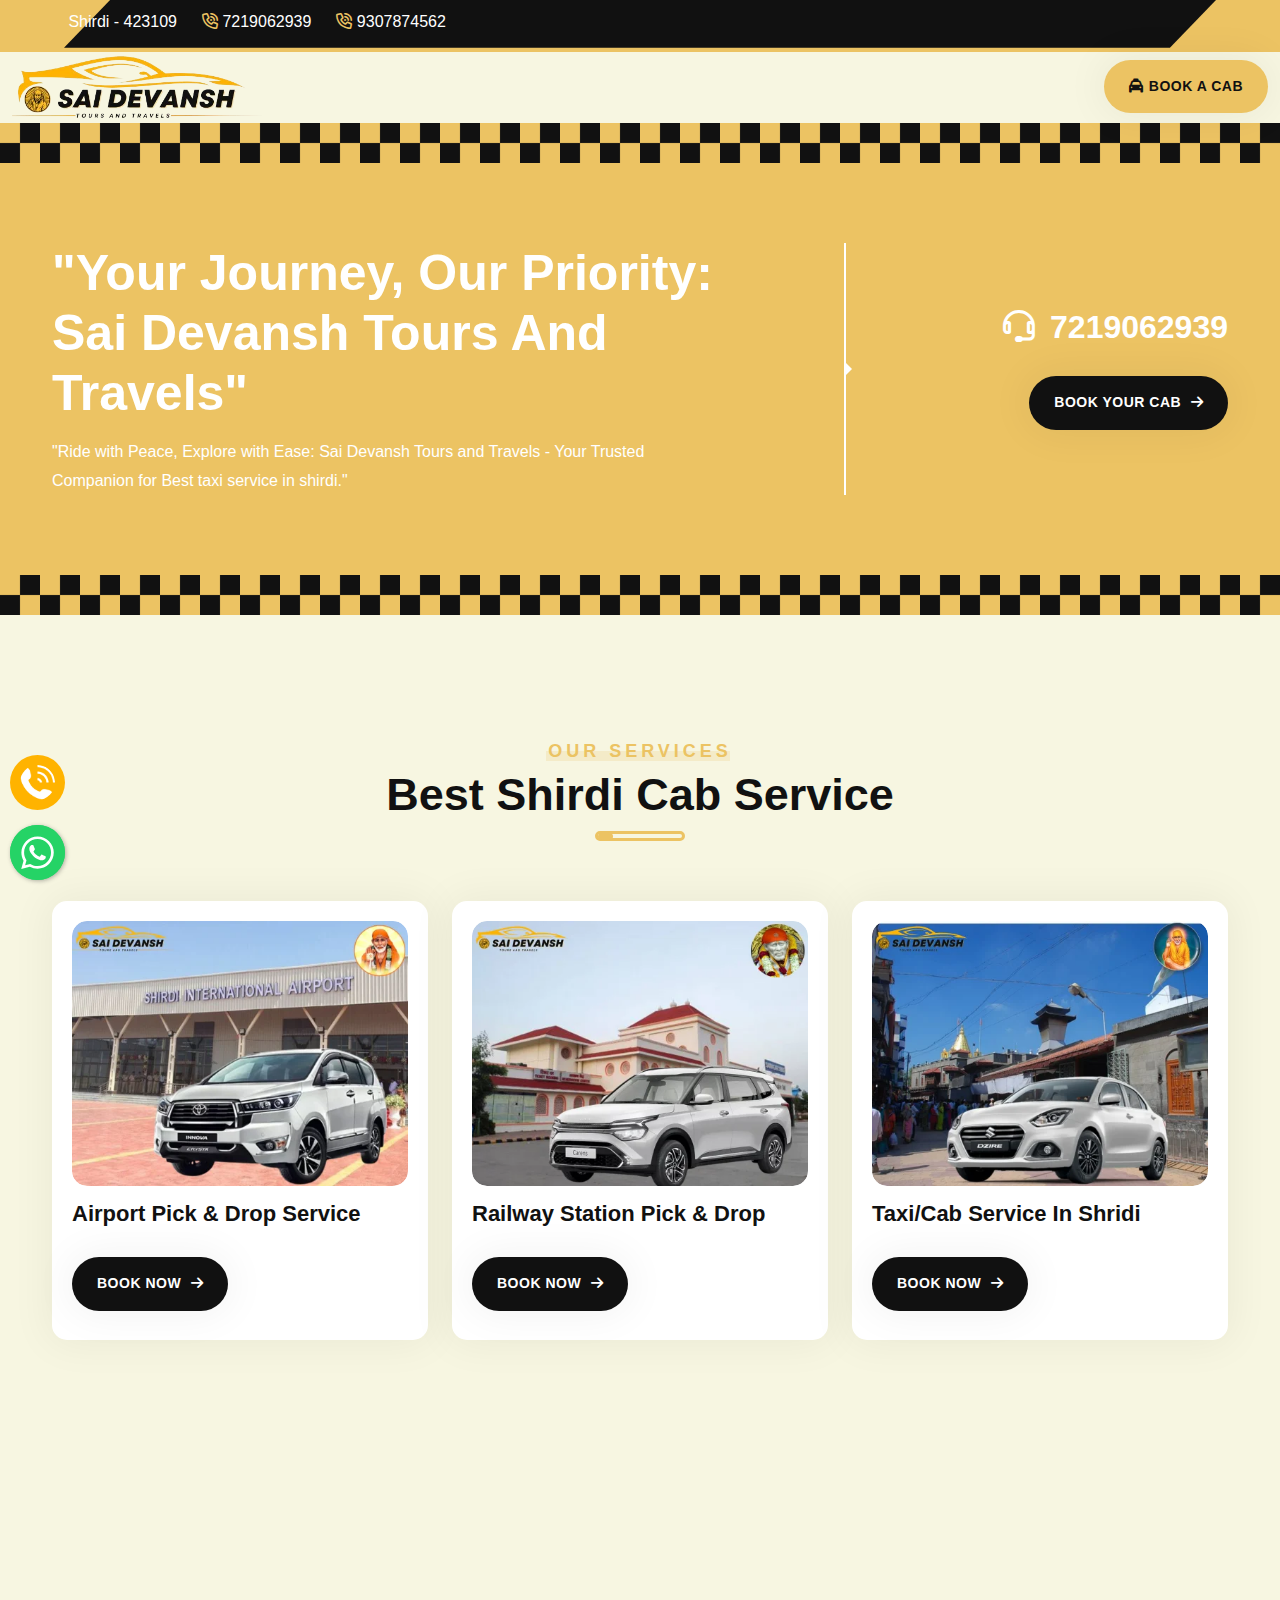
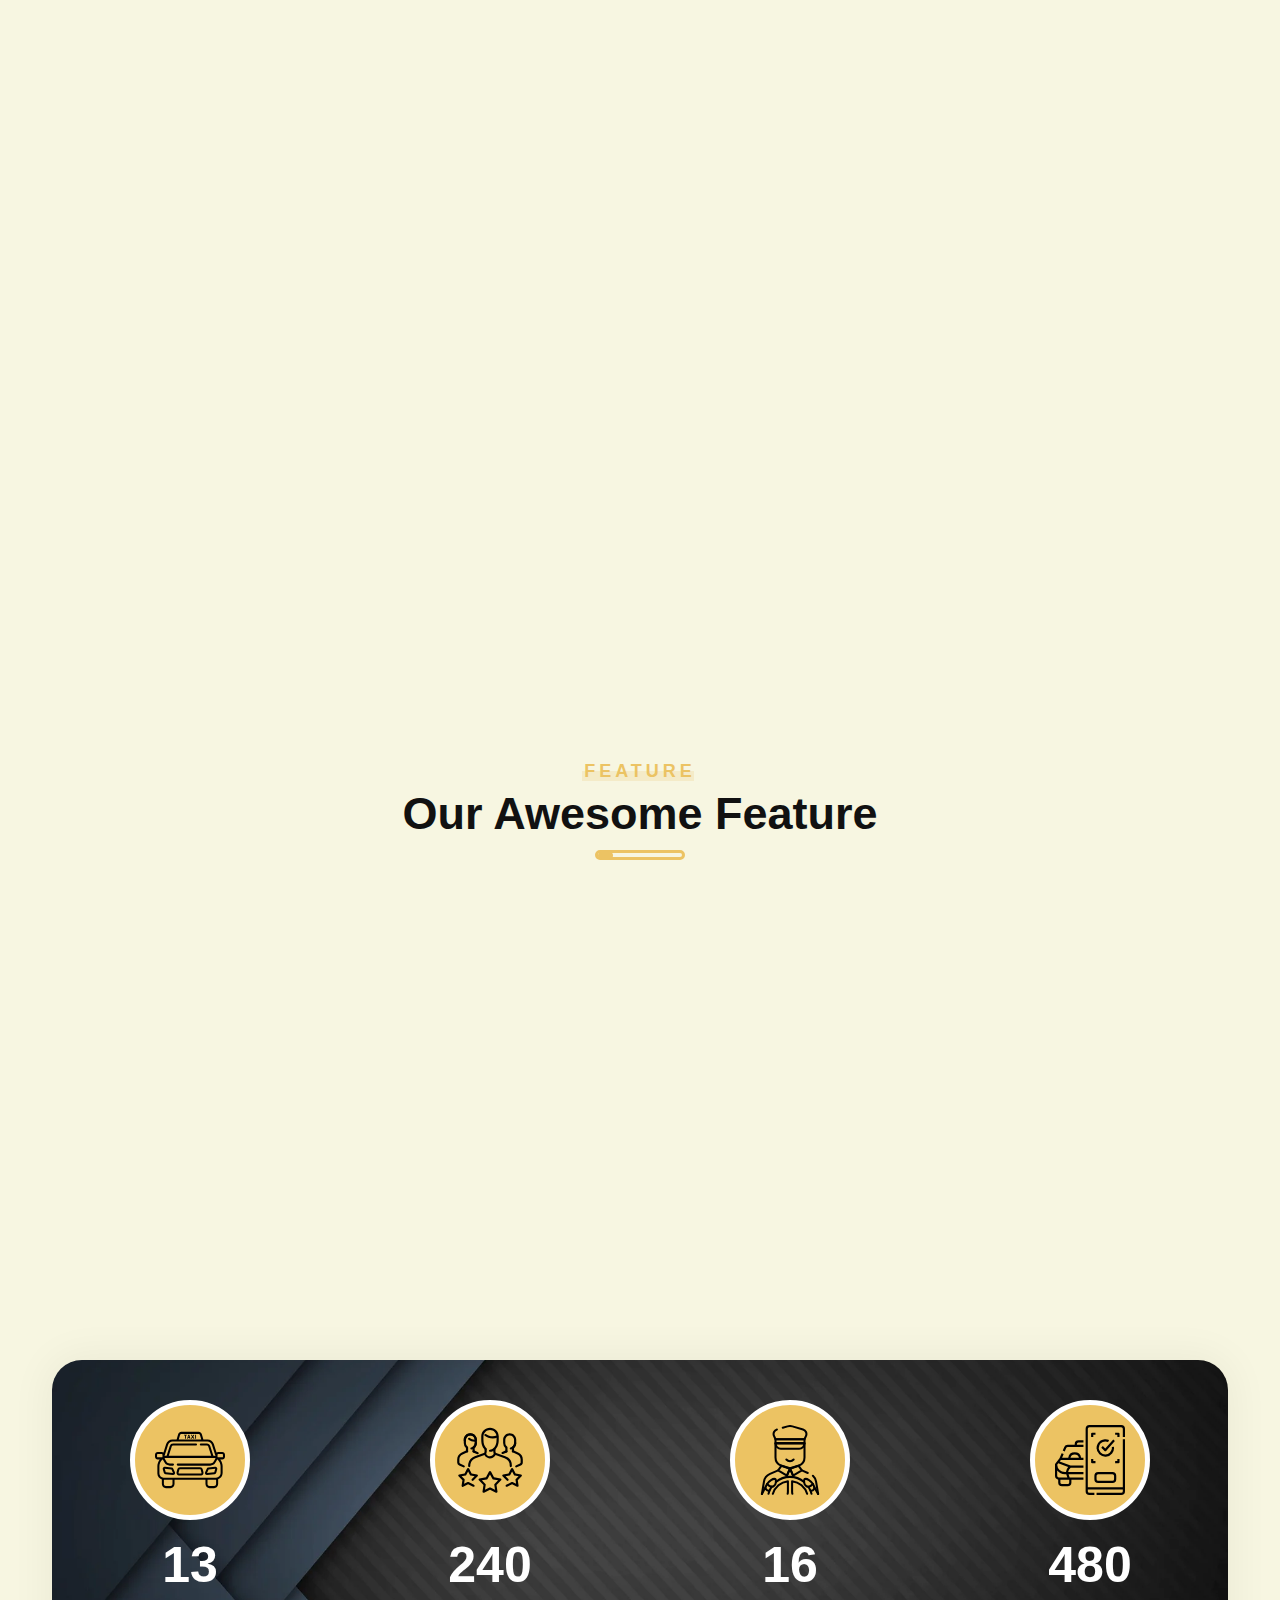
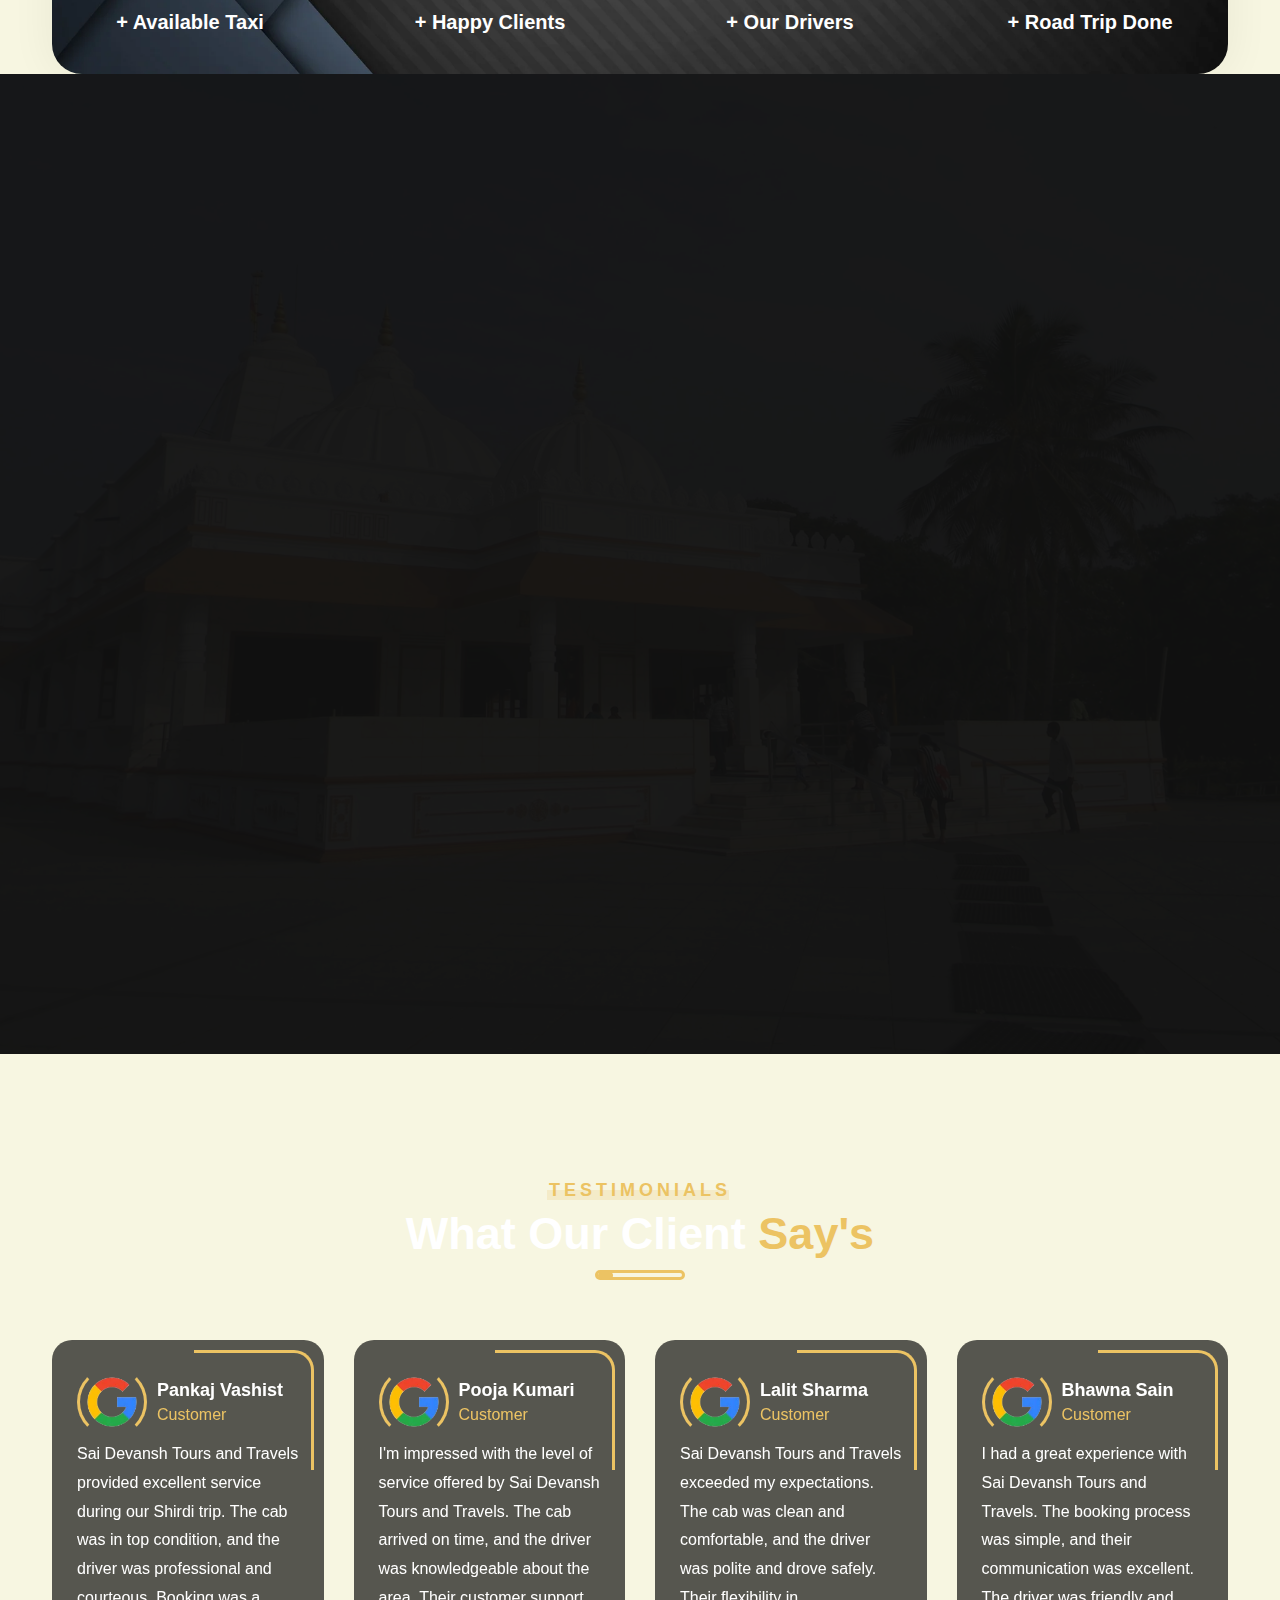
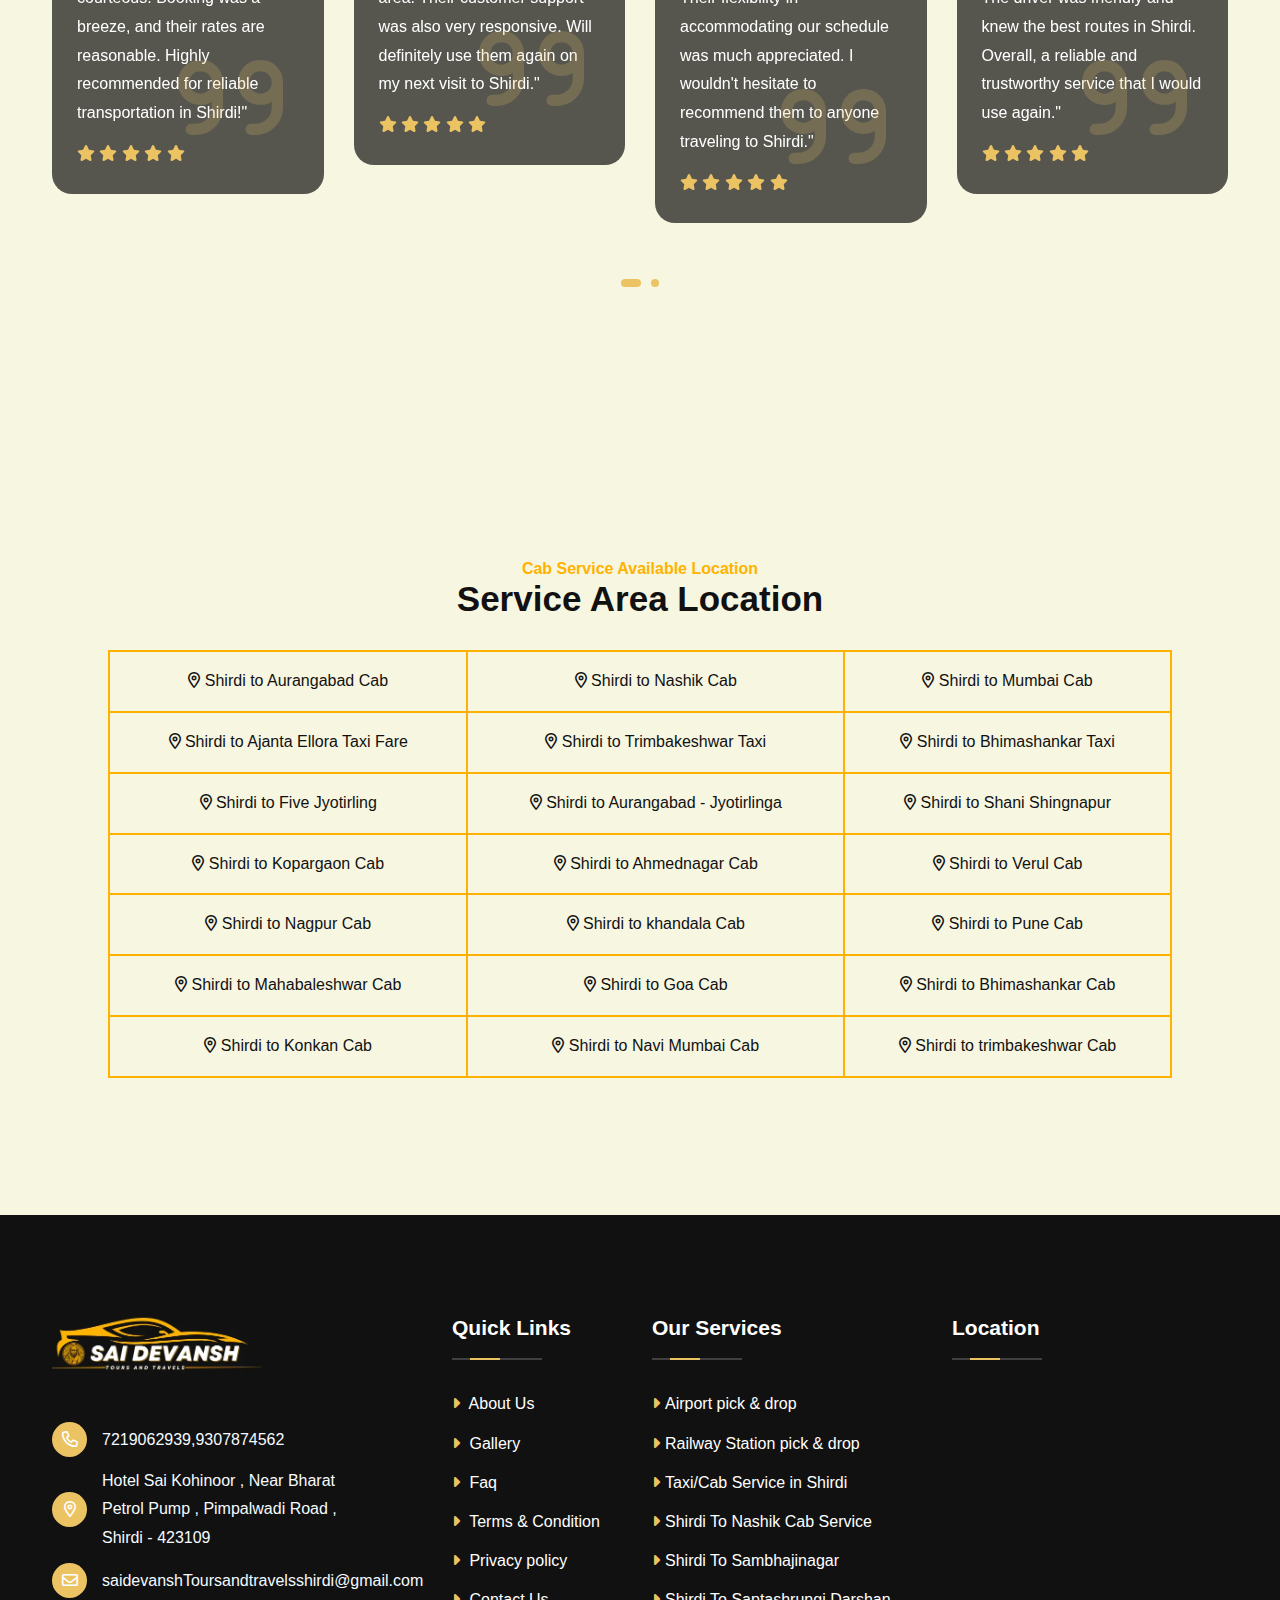
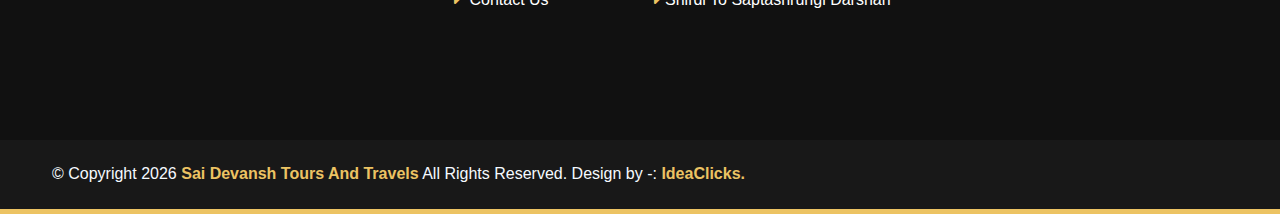
<file: index.html>
<!DOCTYPE html>
<html lang="en">
	
<!-- Mirrored from saidevanshtoursandtravels.com/ by HTTrack Website Copier/3.x [XR&CO'2014], Wed, 17 Sep 2025 12:32:13 GMT -->
<!-- Added by HTTrack --><meta http-equiv="content-type" content="text/html;charset=UTF-8" /><!-- /Added by HTTrack -->
<head>

		<meta http-equiv="Content-Type" content="text/html; charset=utf-8" />

		<meta charset="UTF-8" />
		<meta http-equiv="X-UA-Compatible" content="IE=edge" />
		<meta name="viewport" content="width=device-width, initial-scale=1.0" />
		

		<title>Sai Devansh Tours And Travels In Shirdi|Call:- 7219062939</title>
		<meta name="description" content="SAI DEVANSH TOURS AND TRAVELS: Best taxi service in Shirdi, offering reliable transportation for your convenience." />
		<meta name="keywords" content="Best taxi service in shirdi,shirdi taxi booking number,shirdi airport taxi services" />
		<meta name="author" content="Sai Devansh Tours And Travels In Shirdi" />
		<meta property="og:title" content="Best taxi service in shirdi" />
	
		<link rel="icon" type="image/x-icon" href="assets/img/logo/logo.webp" />

		<link rel="stylesheet" href="assets/css/bootstrap.min.css" />
		<link rel="stylesheet" href="assets/css/all-fontawesome.min.css" />
		<link rel="stylesheet" href="assets/css/animate.min.css" />
		<link rel="stylesheet" href="assets/css/magnific-popup.min.css" />
		<link rel="stylesheet" href="assets/css/owl.carousel.min.css" />
		<link rel="stylesheet" href="assets/css/jquery-ui.min.css" />
		<link rel="stylesheet" href="assets/css/jquery.timepicker.min.css" />
		<link rel="stylesheet" href="assets/css/nice-select.min.css" />
		<link rel="stylesheet" href="assets/css/style.css" />
		
<meta name="google-site-verification" content="ImfOugvtyXlQF7Zvbh3kqXyiCCXoFcjZEjgTN9tL0fQ" />



<!-- Google tag (gtag.js) -->
<script async src="https://www.googletagmanager.com/gtag/js?id=AW-16684780898">
</script>
<script>
  window.dataLayer = window.dataLayer || [];
  function gtag(){dataLayer.push(arguments);}
  gtag('js', new Date());

  gtag('config', 'AW-16684780898');
</script>





	</head>
	
	<body class="home-3">

		

		<header class="header">

			<div class="header-top">
				<div class="container">
					<div class="header-top-wrapper">
						<div class="header-top-left">
							<div class="header-top-contact">
								<ul>
									<li><a href="#0"><i class="far fa-map-marker-alt"></i>
										Shirdi - 423109</a>
									</li>
									<li><a href="tel:7219062939"><i class="far fa-phone-volume"></i>
									7219062939
											</a>
									</li>
									<li><a href="tel:9307874562"><i class="far fa-phone-volume"></i>
9307874562</a>
									</li>

								</ul>
							</div>
						</div>

					</div>
				</div>
			</div>

			

			<nav class="navbar navbar-expand-lg navbar-light ">
				<div class="container-fluid">
					<img src="assets/img/logo/logo.webp" width="250" alt="Best taxi service in shirdi" />
				  <button class="navbar-toggler" type="button" data-bs-toggle="collapse" data-bs-target="#navbarNavDropdown" aria-controls="navbarNavDropdown" aria-expanded="false" aria-label="Toggle navigation">
					<span class="navbar-toggler-icon"></span>
				  </button>
				  <div class="collapse navbar-collapse" id="navbarNavDropdown">
					<ul class="navbar-nav ms-auto">
					  <!-- <li class="nav-item">
						<a class="nav-link active" aria-current="page" href="index-2.html">Home</a>
					  </li>
					  <li class="nav-item">
						<a class="nav-link" href="about.html">About Us</a>
					  </li>
					 
					  <li class="nav-item dropdown">
						<a class="nav-link dropdown-toggle" href="#" id="navbarDropdownMenuLink" role="button" data-bs-toggle="dropdown" aria-expanded="false">
							Service
						</a>
						<ul class="dropdown-menu" aria-labelledby="navbarDropdownMenuLink">
						  <li><a class="dropdown-item" href="Shirdi-Airport-Taxi-Service.html">Airport Pick <br> &amp; Drop Service</a></li>
						  <li><a class="dropdown-item" href="Shirdi-Railway-Station-Taxi-Service.html">Railway Station <br> Pick &amp; Drop</a></li>
						  <li><a class="dropdown-item" href="Shirdi-Cab-Service.html">Taxi/Cab Service <br> In Shridi</a></li>
						  <li><a class="dropdown-item" href="Shirdi-To-Nashik.html">Shirdi To Nashik <br>Cab Service</a></li>
						  <li><a class="dropdown-item" href="Shirdi-To-Shani.html">Shirdi To Shani <br>Shingnapur</a></li>
						  <li><a class="dropdown-item" href="Shirdi-To-Saptashrungi.html">Shirdi To Saptashrungi <br> Darshan</a></li>
						  <li><a class="dropdown-item" href="Shirdi-To-Bhimashankar.html">Shirdi To Bhimashankar <br> Temple</a></li>
						  <li><a class="dropdown-item" href="Shirdi-To-Sambhajinagar.html">Shirdi To Sambhajinagar</a></li>
						  <li><a class="dropdown-item" href="Shirdi-To-ElloraDarshan.html">Shirdi To Ellora Darshan</a></li>
						</ul>
					  </li> -->
					  <!-- <li class="nav-item">
						<a class="nav-link" href="faq.html">Faq</a>
					  </li>
					  <li class="nav-item">
						<a class="nav-link" href="gallery.html">Gallery</a>
					  </li>
					  <li class="nav-item">
						<a class="nav-link" href="contact.html">Contact Us</a>
					  </li> -->
					</ul>
					<div class="nav-right-btn mt-2" style="margin-left: 140px;">
						<a href="tel:9307874562" class="theme-btn"><span class="fas fa-taxi"></span>Book A
							Cab </a>
					</div>
				  </div>
				</div>
			  </nav>
		
		</header>

	
		<!-- <main class="main">

			<div class="hero-section">
				<div class="hero-single">
					<div class="hero-shape">
						<img src="assets/img/shape/shape-9.webp" alt />
					</div>
					<div class="container">
						<div class="row align-items-center">
							<div class="col-md-12 col-lg-6">
								<div class="hero-content">
									<h6 class="hero-sub-title wow fadeInUp" data-wow-delay=".25s">Welcome
										To
										Sai Devansh Tours And Travels! </h6>
									<h1 class="hero-title wow fadeInRight" data-wow-delay=".50s">
										Book <span> Cab </span> For Your Ride
									</h1>
									<p class="wow fadeInLeft" data-wow-delay=".75s">
										"Sai Devansh Tours and Travels offers premier cab and taxi services in Shirdi, ensuring comfort, safety, and reliability for all your journeys.<strong>Best taxi service in shirdi</strong> Explore the spiritual and scenic wonders of Shirdi with us."
									</p>
									<div class="hero-btn wow fadeInUp" data-wow-delay="1s">
										<a href="https://wa.me/7219062939?text=Hi" target="blank" class="theme-btn">Book Now <i
												class="fas fa-arrow-right"></i></a>
										<a href="about.html" class="theme-btn theme-btn2">Learn More <i
												class="fas fa-arrow-right"></i></a>
									</div>
								</div>
							</div>
							<div class="col-md-12 col-lg-6">
								<div class="hero-img wow fadeInRight" data-wow-delay=".25s">
									<img src="assets/img/slider/Sai%20Devansh%20Toure%20And%20Travels.webp" alt />
								</div>
							</div>
						</div>
					</div>
				</div>
			</div> -->

			<!-- <div class="booking-area">
				<div class="container">
					<div class="booking-form">
						<h4 class="booking-title">Book Your Ride </h4>
						<form action="#">
							<div class="row">
								<div class="col-lg-3">
									<div class="form-group">
										<label>Pick Up Location </label>
										<input type="text" class="form-control" placeholder="Type Location" />
										<i class="far fa-location-dot"></i>
									</div>
								</div>
								<div class="col-lg-3">
									<div class="form-group">
										<label>Drop Off Location </label>
										<input type="text" class="form-control" placeholder="Type Location" />
										<i class="far fa-location-dot"></i>
									</div>
								</div>
								<div class="col-lg-3">
									<div class="form-group">
										<label>Passengers </label>
										<input type="text" class="form-control" placeholder="Passengers" />
										<i class="far fa-user-tie"></i>
									</div>
								</div>
								<div class="col-lg-3">
									<div class="form-group">
										<label>Cab Type </label>
										<select class="select">
											<option value />Choose Cab
											<option value="1" />All Type
											<option value="2" />Hybrid
											<option value="3" />Luxury
										</select>
									</div>
								</div>
								<div class="col-lg-3">
									<div class="form-group">
										<label>Pick Up Date </label>
										<input type="text" class="form-control date-picker"
											placeholder="MM/DD/YY" />
										<i class="far fa-calendar-days"></i>
									</div>
								</div>
								<div class="col-lg-2">
									<div class="form-group">
										<label>Pick Up Time </label>
										<input type="text" class="form-control time-picker"
											placeholder="00:00 AM" />
										<i class="far fa-clock"></i>
									</div>
								</div>
								<div class="col-lg-2">
									<div class="form-group">
										<label>Driver Age </label>
										<select class="select">
											<option value />Choose Age
											<option value="1" />Any Age
											<option value="2" />25
											<option value="3" />30
											<option value="4" />35
											<option value="5" />40
										</select>
									</div>
								</div>
								<div class="col-lg-3">
									<div class="form-group">
										<label>Cab Model </label>
										<select class="select">
											<option value />Choose Model
											<option value="1" />All Model
											<option value="2" />M5 2022
											<option value="3" />Q7 2021
										</select>
									</div>
								</div>
								<div class="col-lg-2 align-self-end">
									<button class="theme-btn" type="submit">Book Taxi <i
											class="fas fa-arrow-right"></i></button>
								</div>
							</div>
						</form>
					</div>
				</div>
			</div> -->

			<!-- <div class="about-area py-120">
				<div class="container">
					<div class="row align-items-center">
						<div class="col-lg-6">
							<div class="about-left wow fadeInLeft" data-wow-delay=".25s">
								<div class="about-img">
									<img src="assets/img/about/CAR%20SERVICE%20(1).webp" alt="Best taxi service in shirdi" />
								</div>
							
							</div>
						</div>
						<div class="col-lg-6">
							<div class="about-right wow fadeInRight" data-wow-delay=".25s">
								<div class="site-heading mb-3">
									<span class="site-title-tagline justify-content-start">
										<i class="flaticon-drive"></i> About Us
									</span>
									<h2 class="site-title">
										We Provide Trusted <span>Best Taxi </span> Service In Shirdi.
									</h2>
								</div>
								<p class="about-text">
									"Sai Devansh Tours and Travels is your trusted companion for cab and taxi services in Shirdi. With a focus on customer satisfaction, we provide comfortable and punctual transportation to help you explore Shirdi's spiritual treasures hassle-free. Our professional drivers and well-maintained fleet ensure a safe and enjoyable journey for every passenger.Best taxi service in shirdi Experience convenience and reliability with Sai Devansh Tours and Travels as you embark on your Shirdi adventures."
								</p>
								<div class="about-list-wrapper">
									<ul class="about-list list-unstyled">
										<li>
											Competitive Rates
										</li>
										<li>
											24/7 Availability
										</li>
										<li>
											Customer Satisfaction
										</li>
									</ul>
								</div>
								<a href="about.html" class="theme-btn mt-4">Discover More <i
										class="fas fa-arrow-right"></i></a>
							</div>
						</div>
					</div>
				</div>
			</div> -->

			<div class="cta-area">
				<div class="container">
					<div class="row align-items-center">
						<div class="col-lg-7 text-center text-lg-start">
							<div class="cta-text cta-divider">
								<h1>"Your Journey, Our Priority: Sai Devansh Tours and Travels" </h1>
								<p>"Ride with Peace, Explore with Ease: Sai Devansh Tours and Travels - Your Trusted Companion for Best taxi service in shirdi."</p>
							</div>
						</div>
						<div class="col-lg-5 text-center text-lg-end">
							<div class="mb-20">
								<a href="tel:7219062939" class="cta-number"><i class="far fa-headset"></i>7219062939</a>
							</div>
							<div class="cta-btn">
								<a href="tel:7219062939" class="theme-btn">Book Your Cab <i
										class="fas fa-arrow-right"></i></a>
							</div>
						</div>
					</div>
				</div>
			</div>


			<div class="blog-area pt-120">
				<div class="container">
					<div class="row">
						<div class="col-lg-6 mx-auto">
							<div class="site-heading text-center">
								<span class="site-title-tagline"><i class="flaticon-drive"></i> Our Services
								</span>
								<h2 class="site-title">Best Shirdi Cab Service </h2>
								<div class="heading-divider"></div>
							</div>
						</div>
					</div>
					<div class="row">
						<div class="col-md-6 col-lg-4">
							<div class="blog-item wow fadeInUp" data-wow-delay=".25s">
								<div class="blog-item-img">
									<img src="assets/img/service/1.webp" alt="Best taxi service in shirdi" />
								</div>
								<div class="blog-item-info">

									<h4 class="blog-title">
										<a href="Shirdi-Airport-Taxi-Service.html">Airport Pick &amp;
											Drop Service	 </a>
									</h4>
	<!-- <a class="theme-btn" href="Shirdi-Airport-Taxi-Service.html">Read More  -->
		<!-- <i class="fas fa-arrow-right"></i></a> -->
											<a class="theme-btn" href="tel:9307874562" style="background-color: #111111;color:white;">Book Now <i
												class="fas fa-arrow-right"></i></a>
								</div>
							</div>
						</div>
						<div class="col-md-6 col-lg-4">
							<div class="blog-item wow fadeInUp" data-wow-delay=".50s">
								<div class="blog-item-img">
									<img src="assets/img/service/2.webp" alt="Best taxi service in shirdi" />
								</div>
								<div class="blog-item-info">

									<h4 class="blog-title">
										<a href="Shirdi-Railway-Station-Taxi-Service.html">Railway Station Pick
											&amp; Drop</a>
									</h4>
	<!-- <a class="theme-btn" href="Shirdi-Railway-Station-Taxi-Service.html">Read More <i
											class="fas fa-arrow-right"></i></a> -->
											<a class="theme-btn" href="tel:9307874562" style="background-color: #111111;color:white;">Book Now <i
												class="fas fa-arrow-right"></i></a>
								</div>
							</div>
						</div>
						<div class="col-md-6 col-lg-4">
							<div class="blog-item wow fadeInUp" data-wow-delay=".75s">
								<div class="blog-item-img">
									<img src="assets/img/service/3.webp" alt="Best taxi service in shirdi" />
								</div>
								<div class="blog-item-info">

									<h4 class="blog-title">
										<a href="Shirdi-Cab-Service.html">
											Taxi/Cab Service In
											Shridi</a>
									</h4>
	<!-- <a class="theme-btn" href="Shirdi-Cab-Service.html">Read More <i
											class="fas fa-arrow-right"></i></a> -->
											<a class="theme-btn" href="tel:9307874562" style="background-color: #111111;color:white;">Book Now <i
												class="fas fa-arrow-right"></i></a>
								</div>
							</div>
						</div>
						<div class="col-md-6 col-lg-4">
							<div class="blog-item wow fadeInUp" data-wow-delay=".25s">
								<div class="blog-item-img">
									<img src="assets/img/service/4.webp" alt="Best taxi service in shirdi" />
								</div>
								<div class="blog-item-info">

									<h4 class="blog-title">
										<a href="Shirdi-To-Nashik.html">Shirdi To Nashik
											Cab Service 	 </a>
									</h4>
	<!-- <a class="theme-btn" href="Shirdi-To-Nashik.html">Read More <i
											class="fas fa-arrow-right"></i></a> -->
											<a class="theme-btn" href="tel:9307874562" style="background-color: #111111;color:white;">Book Now <i
												class="fas fa-arrow-right"></i></a>
								</div>
							</div>
						</div>
						<div class="col-md-6 col-lg-4">
							<div class="blog-item wow fadeInUp" data-wow-delay=".50s">
								<div class="blog-item-img">
									<img src="assets/img/service/5.webp" alt="Best taxi service in shirdi" />
								</div>
								<div class="blog-item-info">

									<h4 class="blog-title">
										<a href="Shirdi-To-Shani.html">Shirdi To Shani Shingnapur</a>
									</h4>
	<!-- <a class="theme-btn" href="Shirdi-To-Shani.html">Read More <i
											class="fas fa-arrow-right"></i></a> -->
											<a class="theme-btn" href="tel:9307874562" style="background-color: #111111;color:white;">Book Now <i
												class="fas fa-arrow-right"></i></a>
								</div>
							</div>
						</div>
						<div class="col-md-6 col-lg-4">
							<div class="blog-item wow fadeInUp" data-wow-delay=".75s">
								<div class="blog-item-img">
									<img src="assets/img/service/6.webp" alt="Best taxi service in shirdi" />
								</div>
								<div class="blog-item-info">

									<h4 class="blog-title">
										<a href="Shirdi-To-Saptashrungi.html">
											Shirdi To Saptashrungi Darshan</a>
									</h4>
	<!-- <a class="theme-btn" href="Shirdi-To-Saptashrungi.html">Read More <i
											class="fas fa-arrow-right"></i></a> -->
											<a class="theme-btn" href="tel:9307874562" style="background-color: #111111;color:white;">Book Now <i
												class="fas fa-arrow-right"></i></a>
								</div>
							</div>
						</div>
						<div class="col-md-6 col-lg-4">
							<div class="blog-item wow fadeInUp" data-wow-delay=".25s">
								<div class="blog-item-img">
									<img src="assets/img/service/7.webp" alt="Best taxi service in shirdi" />
								</div>
								<div class="blog-item-info">

									<h4 class="blog-title">
										<a href="Shirdi-To-Bhimashankar.html">Shirdi To Bhimashankar Temple	 </a>
									</h4>
	<!-- <a class="theme-btn" href="Shirdi-To-Bhimashankar.html">Read More <i
											class="fas fa-arrow-right"></i></a> -->
											<a class="theme-btn" href="tel:9307874562" style="background-color: #111111;color:white;">Book Now <i
												class="fas fa-arrow-right"></i></a>
								</div>
							</div>
						</div>
						<div class="col-md-6 col-lg-4">
							<div class="blog-item wow fadeInUp" data-wow-delay=".50s">
								<div class="blog-item-img">
									<img src="assets/img/service/10.webp" alt="Best taxi service in shirdi" />
								</div>
								<div class="blog-item-info">

									<h4 class="blog-title">
										<a href="Shirdi-To-Sambhajinagar.html">Shirdi To Sambhajinagar</a>
									</h4>
	<!-- <a class="theme-btn" href="Shirdi-To-Sambhajinagar.html">Read More <i
											class="fas fa-arrow-right"></i></a> -->
											<a class="theme-btn" href="tel:9307874562" style="background-color: #111111;color:white;">Book Now <i
												class="fas fa-arrow-right"></i></a>
								</div>
							</div>
						</div>
						<div class="col-md-6 col-lg-4">
							<div class="blog-item wow fadeInUp" data-wow-delay=".75s">
								<div class="blog-item-img">
									<img src="assets/img/service/9.webp" alt="Best taxi service in shirdi" />
								</div>
								<div class="blog-item-info">

									<h4 class="blog-title">
										<a href="Shirdi-To-ElloraDarshan.html">
											Shirdi To Ellora Darshan</a>
									</h4>
									<!-- <a class="theme-btn" href="Shirdi-To-ElloraDarshan.html">Read More <i
											class="fas fa-arrow-right"></i></a> -->
											<a class="theme-btn" href="tel:9307874562" style="background-color: #111111;color:white;">Book Now <i
												class="fas fa-arrow-right"></i></a>
								</div>
							</div>
						</div>
					</div>
				</div>
			</div>

			<div class="feature-area " style="padding: 60px 0px;">
				<div class="container">
					<div class="row">
						<div class="col-lg-6 mx-auto">
							<div class="site-heading text-center">
								<span class="site-title-tagline">Feature </span>
								<h2 class="site-title">Our Awesome Feature </h2>
								<div class="heading-divider"></div>
							</div>
						</div>
					</div>
					<div class="row">
						<div class="col-md-6 col-lg-3">
							<div class="feature-item wow fadeInUp" data-wow-delay=".25s">
								<div class="feature-icon">
									<img src="assets/img/icon/taxi-safety.svg" alt />
								</div>
								<div class="feature-content">
									<h4>Safety Guarantee </h4>
									<p>Safety Guarantee .car provides top-notch taxi services prioritizing passenger safety through vetted drivers, advanced vehicles, and stringent protocols. </p>
								</div>
							</div>
						</div>
						<div class="col-md-6 col-lg-3">
							<div class="feature-item wow fadeInDown" data-wow-delay=".25s">
								<div class="feature-icon">
									<img src="assets/img/icon/pickup.svg" alt />
								</div>
								<div class="feature-content">
									<h4>Fast Pickup </h4>
									<p>Fast Pickup .car delivers swift taxi services with rapid response times, ensuring prompt arrivals and efficient transportation for our valued passengers. </p>
								</div>
							</div>
						</div>
						<div class="col-md-6 col-lg-3">
							<div class="feature-item wow fadeInUp" data-wow-delay=".25s">
								<div class="feature-icon">
									<img src="assets/img/icon/money.svg" alt />
								</div>
								<div class="feature-content">
									<h4>Affordable Rate </h4>
									<p>Affordable Rate car offers budget-friendly taxi services without compromising quality, providing economical transportation solutions.</p>
								</div>
							</div>
						</div>
						<div class="col-md-6 col-lg-3">
							<div class="feature-item wow fadeInDown" data-wow-delay=".25s">
								<div class="feature-icon">
									<img src="assets/img/icon/support.svg" alt />
								</div>
								<div class="feature-content">
									<h4>24/7 Support </h4>
									<p>24/7 Support .car provides round-the-clock taxi services with dedicated assistance, ensuring reliable customer support for seamless journeys at any hour.</p>
								</div>
							</div>
						</div>
					</div>
				</div>
			</div>

		
				<div class="container">
					<div class="counter-wrapper mb-0">
						<div class="row">
							<div class="col-lg-3 col-sm-6">
								<div class="counter-box">
									<div class="icon">
										<img src="assets/img/icon/taxi-1.svg" alt />
									</div>
									<div>
										<span class="counter" data-count="+" data-to="50"
											data-speed="3000">50 </span>
										<h6 class="title">+ Available Taxi </h6>
									</div>
								</div>
							</div>
							<div class="col-lg-3 col-sm-6">
								<div class="counter-box">
									<div class="icon">
										<img src="assets/img/icon/happy.svg" alt />
									</div>
									<div>
										<span class="counter" data-count="+" data-to="900"
											data-speed="3000">900 </span>
										<h6 class="title">+ Happy Clients </h6>
									</div>
								</div>
							</div>
							<div class="col-lg-3 col-sm-6">
								<div class="counter-box">
									<div class="icon">
										<img src="assets/img/icon/driver.svg" alt />
									</div>
									<div>
										<span class="counter" data-count="+" data-to="60"
											data-speed="3000">60 </span>
										<h6 class="title">+ Our Drivers </h6>
									</div>
								</div>
							</div>
							<div class="col-lg-3 col-sm-6">
								<div class="counter-box">
									<div class="icon">
										<img src="assets/img/icon/trip.svg" alt />
									</div>
									<div>
										<span class="counter" data-count="+" data-to="1800"
											data-speed="3000">1800 </span>
										<h6 class="title">+ Road Trip Done </h6>
									</div>
								</div>
							</div>
						</div>
					</div>
				</div>
			</div> 
		<!-- --> 

	
<!-- <center>

			<div class="col-md-12">
				<img src="assets/img/backg.webp" style="border-radius: 20px;" height="100%" width="100%" alt="">
			</div>

		</center>
<br>
	 -->


			<div class="choose-area py-120">
				<div class="container">
					<div class="row align-items-center">
						<div class="col-lg-6">
							<div class="choose-content">
								<div class="site-heading wow fadeInDown mb-4" data-wow-delay=".25s">
									<span class="site-title-tagline text-white justify-content-start">
										<i class="flaticon-drive"></i> Why Choose Us
									</span>
									<h2 class="site-title text-white mb-10">We are dedicated <span>to
											provide </span> quality service </h2>
									<p class="text-white">
										"At Sai Devansh Tours and Travels, we prioritize Provide Quality Service to ensure your journey in Shirdi is nothing short of exceptional. From well-maintained vehicles to professional drivers and prompt customer support, we go the extra mile to deliver excellence in every aspect of your travel experience."
									</p>
								</div>
								<div class="choose-img wow fadeInUp" data-wow-delay=".25s">
									<img src="assets/img/why.webp" height="100%" width="100%" alt />
								</div>
							</div>
						</div>
						<div class="col-lg-6">
							<div class="choose-content-wrapper wow fadeInRight"
								data-wow-delay=".25s">
								<div class="choose-item">
									<span class="choose-count">01 </span>
									<div class="choose-item-icon">
										<img src="assets/img/icon/taxi-1.svg" alt />
									</div>
									<div class="choose-item-info">
										<h3>Best Quality Taxi </h3>
										<p>"Experience the epitome of comfort and reliability with our Best Quality Taxi service at Sai Devansh Tours and Travels in Shirdi. Impeccably maintained vehicles and professional drivers ensure a seamless journey every time. Book now for an unparalleled travel experience."</p>
									</div>
								</div>
								<div class="choose-item ms-lg-5">
									<span class="choose-count">02 </span>
									<div class="choose-item-icon">
										<img src="assets/img/icon/driver.svg" alt />
									</div>
									<div class="choose-item-info">
										<h3>Expert Drivers </h3>
										<p>"Count on Sai Devansh Tours and Travels for Expert Drivers who navigate Shirdi with precision and professionalism. Our experienced drivers ensure safe, smooth, and knowledgeable journeys, enhancing your travel experience. Choose us for a seamless ride through Shirdi's spiritual wonders." </p>
									</div>
								</div>
								<div class="choose-item mb-lg-0">
									<span class="choose-count">03 </span>
									<div class="choose-item-icon">
										<img src="assets/img/icon/taxi-location.svg" alt />
									</div>
									<div class="choose-item-info">
										<h3>Many Locations </h3>
										<p>"Sai Devansh Tours and Travels offers Many Locations coverage, ensuring convenient pick-up and drop-off points throughout Shirdi. Whether you're at the temple, hotel, or any other destination, count on us for reliable and accessible transportation services."</p>
									</div>
								</div>
							</div>
						</div>
					</div>
				</div>
			</div>

	

			<!-- <div class="faq-area py-120">
				<div class="container">
					<div class="row">
						<div class="col-lg-6">
							<div class="faq-right">
								<div class="site-heading mb-3">
									<span class="site-title-tagline justify-content-start">FAQ </span>
									<h2 class="site-title my-3">General <span>frequently </span> asked
										questions </h2>
								</div>
								<p class="about-text">

									At Sai Devansh Tours and Travels, we understand that clarity and convenience are essential for our customers. Here are some frequently asked questions to provide you with the information you need about our cab and taxi services in Shirdi.</p>
								<div class="faq-img mt-3">
									<img src="assets/img/faq.webp" alt />
								</div>
							</div>
						</div>
						<div class="col-lg-6">
							<div class="accordion" id="accordionExample">
								<div class="accordion-item">
									<h2 class="accordion-header" id="headingOne">
										<button class="accordion-button" type="button"
											data-bs-toggle="collapse" data-bs-target="#collapseOne"
											aria-expanded="true" aria-controls="collapseOne">
											<span><i class="far fa-question"></i></span> What types of vehicles do you offer for hire?
										</button>
									</h2>
									<div id="collapseOne" class="accordion-collapse collapse show"
										aria-labelledby="headingOne" data-bs-parent="#accordionExample">
										<div class="accordion-body">
											We offer a range of vehicles including sedans, SUVs, and vans to accommodate groups of various sizes.
										</div>
									</div>
								</div>
								<div class="accordion-item">
									<h2 class="accordion-header" id="headingTwo">
										<button class="accordion-button collapsed" type="button"
											data-bs-toggle="collapse" data-bs-target="#collapseTwo"
											aria-expanded="false" aria-controls="collapseTwo">
											<span><i class="far fa-question"></i></span> Are your drivers licensed and experienced?
										</button>
									</h2>
									<div id="collapseTwo" class="accordion-collapse collapse"
										aria-labelledby="headingTwo" data-bs-parent="#accordionExample">
										<div class="accordion-body">
											Yes, all our drivers are licensed professionals with extensive experience and knowledge of the Shirdi area.
										</div>
									</div>
								</div>
								<div class="accordion-item">
									<h2 class="accordion-header" id="headingThree">
										<button class="accordion-button collapsed" type="button"
											data-bs-toggle="collapse" data-bs-target="#collapseThree"
											aria-expanded="false" aria-controls="collapseThree">
											<span><i class="far fa-question"></i></span> Can I book a cab in advance?
										</button>
									</h2>
									<div id="collapseThree" class="accordion-collapse collapse"
										aria-labelledby="headingThree" data-bs-parent="#accordionExample">
										<div class="accordion-body">
											Yes, you can easily book a cab in advance through our website, mobile app, or by contacting our customer service team.
										</div>
									</div>
								</div>
								<div class="accordion-item">
									<h2 class="accordion-header" id="headingFour">
										<button class="accordion-button collapsed" type="button"
											data-bs-toggle="collapse" data-bs-target="#collapseFour"
											aria-expanded="false" aria-controls="collapseFour">
											<span><i class="far fa-question"></i></span> Are your services available 24/7?
										</button>
									</h2>
									<div id="collapseFour" class="accordion-collapse collapse"
										aria-labelledby="headingFour" data-bs-parent="#accordionExample">
										<div class="accordion-body">
											Yes, we operate round the clock to cater to your transportation needs anytime, day or night.
										</div>
									</div>
								</div>
							</div>
						</div>
					</div>
				</div>
			</div> -->

			<!-- <div class="feature-area pb-60">
				<div class="container">
					<div class="row">
						<div class="col-lg-6 mx-auto">
							<div class="site-heading text-center">
								<span class="site-title-tagline">Gallery </span>
								<h2 class="site-title">Our Best Gallery </h2>
								<div class="heading-divider"></div>
							</div>
						</div>
					</div>
					<div class="row" >
						<div class="col-md-6"><img src="assets/img/gallery/1.webp" height="100%" width="100%" style="padding-top: 6px;filter: drop-shadow(1px 1px 4px #FFB300);" alt=""></div>
						<div class="col-md-6"><img src="assets/img/gallery/2.webp" height="100%" width="100%" style="padding-top: 6px;filter: drop-shadow(1px 1px 4px #FFB300);" alt=""></div>
						<div class="col-md-6"><img src="assets/img/gallery/3.webp" height="100%" width="100%" style="padding-top: 6px;filter: drop-shadow(1px 1px 4px #FFB300);" alt=""></div>
						<div class="col-md-6"><img src="assets/img/gallery/4.webp" height="100%" width="100%" style="padding-top: 6px;filter: drop-shadow(1px 1px 4px #FFB300);" alt=""></div>

						<center>
						<div class="col-md-4">
							<a href="gallery.html" class="theme-btn mt-4">View More <i
								class="fas fa-arrow-right"></i></a>
						</div>
					</center>

					</div>
				</div>
			</div> -->

			<div class="testimonial-area py-120">
				<div class="container">
					<div class="row">
						<div class="col-lg-6 mx-auto">
							<div class="site-heading text-center">
								<span class="site-title-tagline"><i class="flaticon-drive"></i>
									Testimonials </span>
								<h2 class="site-title text-white">What Our Client <span>Say's
									</span></h2>
								<div class="heading-divider"></div>
							</div>
						</div>
					</div>
					<div class="testimonial-slider owl-carousel owl-theme">
						<div class="testimonial-single">
							<div class="testimonial-content">
								<div class="testimonial-author-img">
									<img src="assets/img/testimonial/google.webp" alt />
								</div>
								<div class="testimonial-author-info">
									<h4>Pankaj Vashist </h4>
									<p>Customer </p>
								</div>
							</div>
							<div class="testimonial-quote">
								<span class="testimonial-quote-icon"><i
										class="far fa-quote-right"></i></span>
								<p>
									Sai Devansh Tours and Travels provided excellent service during our Shirdi trip. The cab was in top condition, and the driver was professional and courteous. Booking was a breeze, and their rates are reasonable. Highly recommended for reliable transportation in Shirdi!"
								</p>
							</div>
							<div class="testimonial-rate">
								<i class="fas fa-star"></i>
								<i class="fas fa-star"></i>
								<i class="fas fa-star"></i>
								<i class="fas fa-star"></i>
								<i class="fas fa-star"></i>
							</div>
						</div>
						<div class="testimonial-single">
							<div class="testimonial-content">
								<div class="testimonial-author-img">
									<img src="assets/img/testimonial/google.webp" alt />
								</div>
								<div class="testimonial-author-info">
									<h4>Pooja Kumari </h4>
									<p>Customer </p>
								</div>
							</div>
							<div class="testimonial-quote">
								<span class="testimonial-quote-icon"><i
										class="far fa-quote-right"></i></span>
								<p>
									I'm impressed with the level of service offered by Sai Devansh Tours and Travels. The cab arrived on time, and the driver was knowledgeable about the area. Their customer support was also very responsive. Will definitely use them again on my next visit to Shirdi."
								</p>
							</div>
							<div class="testimonial-rate">
								<i class="fas fa-star"></i>
								<i class="fas fa-star"></i>
								<i class="fas fa-star"></i>
								<i class="fas fa-star"></i>
								<i class="fas fa-star"></i>
							</div>
						</div>
						<div class="testimonial-single">
							<div class="testimonial-content">
								<div class="testimonial-author-img">
									<img src="assets/img/testimonial/google.webp" alt />
								</div>
								<div class="testimonial-author-info">
									<h4>Lalit Sharma </h4>
									<p>Customer </p>
								</div>
							</div>
							<div class="testimonial-quote">
								<span class="testimonial-quote-icon"><i
										class="far fa-quote-right"></i></span>
								<p>
									Sai Devansh Tours and Travels exceeded my expectations. The cab was clean and comfortable, and the driver was polite and drove safely. Their flexibility in accommodating our schedule was much appreciated. I wouldn't hesitate to recommend them to anyone traveling to Shirdi."
								</p>
							</div>
							<div class="testimonial-rate">
								<i class="fas fa-star"></i>
								<i class="fas fa-star"></i>
								<i class="fas fa-star"></i>
								<i class="fas fa-star"></i>
								<i class="fas fa-star"></i>
							</div>
						</div>
						<div class="testimonial-single">
							<div class="testimonial-content">
								<div class="testimonial-author-img">
									<img src="assets/img/testimonial/google.webp" alt />
								</div>
								<div class="testimonial-author-info">
									<h4>Bhawna Sain </h4>
									<p>Customer </p>
								</div>
							</div>
							<div class="testimonial-quote">
								<span class="testimonial-quote-icon"><i
										class="far fa-quote-right"></i></span>
								<p>
									I had a great experience with Sai Devansh Tours and Travels. The booking process was simple, and their communication was excellent. The driver was friendly and knew the best routes in Shirdi. Overall, a reliable and trustworthy service that I would use again."
								</p>
							</div>
							<div class="testimonial-rate">
								<i class="fas fa-star"></i>
								<i class="fas fa-star"></i>
								<i class="fas fa-star"></i>
								<i class="fas fa-star"></i>
								<i class="fas fa-star"></i>
							</div>
						</div>
						<div class="testimonial-single">
							<div class="testimonial-content">
								<div class="testimonial-author-img">
									<img src="assets/img/testimonial/google.webp" alt />
								</div>
								<div class="testimonial-author-info">
									<h4>Neha Rana </h4>
									<p>Customer </p>
								</div>
							</div>
							<div class="testimonial-quote">
								<span class="testimonial-quote-icon"><i
										class="far fa-quote-right"></i></span>
								<p>
									I'm extremely satisfied with the service provided by Sai Devansh Tours and Travels. The cab was well-maintained, and the driver was professional and courteous. They made our journey in Shirdi comfortable and enjoyable. I highly recommend them for anyone needing transportation in the area."
								</p>
							</div>
							<div class="testimonial-rate">
								<i class="fas fa-star"></i>
								<i class="fas fa-star"></i>
								<i class="fas fa-star"></i>
								<i class="fas fa-star"></i>
								<i class="fas fa-star"></i>
							</div>
						</div>
					</div>
				</div>
			</div>

		<br><br>

		<section >
			<div class="container" style="padding: 80px;">
			  <div class="row justify-content-center text-center">
				<div class="col-xl-12 col-lg-8 col-md-12">
				  <div class="theme-title ht-split-text">
					<h6 style="color: #FFB300;"> Cab Service Available Location</h6>
					<h2 data-splitting="chars" style="color: #111111;padding-bottom:30px;" >Service Area Location  </h2>
				  </div>
				</div>
				
				
				<table >
				  <tr style="border: 2px solid #FFB300;color:#111111">
					<td  style="border: 2px solid #FFB300;color:#111111;padding:15px 4px" alt="Shirdi to Aurangabad Cab"><i class="far fa-map-marker-alt"></i>&nbsp;Shirdi to Aurangabad Cab</td>
					<td  style="border: 2px solid #FFB300;color:#111111;padding:15px 4px" alt="Shirdi to Nashik Cab"><i class="far fa-map-marker-alt"></i>&nbsp;Shirdi to Nashik Cab</td>
					<td  style="border: 2px solid #FFB300;color:#111111;padding:15px 4px" alt="Shirdi to Mumbai Cab"><i class="far fa-map-marker-alt"></i>&nbsp;Shirdi to Mumbai Cab</td>
				   
				  </tr>
				  <tr style="border: 2px solid #FFB300;color:#111111">
					<td  style="border: 2px solid #FFB300;color:#111111;padding:15px 4px" alt="Shirdi to Ajanta Ellora Taxi Fare"><i class="far fa-map-marker-alt"></i>&nbsp;Shirdi to Ajanta Ellora Taxi Fare</td>
					<td  style="border: 2px solid #FFB300;color:#111111;padding:15px 4px" alt="Shirdi to Trimbakeshwar Taxi"><i class="far fa-map-marker-alt"></i>&nbsp;Shirdi to Trimbakeshwar Taxi</td>
					<td  style="border: 2px solid #FFB300;color:#111111;padding:15px 4px" alt="Shirdi to Bhimashankar Taxi"><i class="far fa-map-marker-alt"></i>&nbsp;Shirdi to Bhimashankar Taxi</td>
				   
				  </tr>
				  <tr style="border: 2px solid #FFB300;color:#111111">
					<td  style="border: 2px solid #FFB300;color:#111111;padding:15px 4px" alt="Shirdi to Five Jyotirling"><i class="far fa-map-marker-alt"></i>&nbsp;Shirdi to Five Jyotirling</td>
					<td  style="border: 2px solid #FFB300;color:#111111;padding:15px 4px" alt="Shirdi to Aurangabad - Jyotirlinga"><i class="far fa-map-marker-alt"></i>&nbsp;Shirdi to Aurangabad - Jyotirlinga</td>
					<td  style="border: 2px solid #FFB300;color:#111111;padding:15px 4px" alt="Shirdi to Shani Shingnapur"><i class="far fa-map-marker-alt"></i>&nbsp;Shirdi to Shani Shingnapur</td>
				  
				  </tr>
				  <tr style="border: 2px solid #FFB300;color:#111111">
					<td  style="border: 2px solid #FFB300;color:#111111;padding:15px 4px" alt="Shirdi to Kopargaon Cab"><i class="far fa-map-marker-alt"></i>&nbsp;Shirdi to Kopargaon Cab</td>
					<td  style="border: 2px solid #FFB300;color:#111111;padding:15px 4px" alt="Shirdi to Ahmednagar Cab"><i class="far fa-map-marker-alt"></i>&nbsp;Shirdi to Ahmednagar Cab</td>
					<td  style="border: 2px solid #FFB300;color:#111111;padding:15px 4px" alt="Shirdi to Verul Cab"><i class="far fa-map-marker-alt"></i>&nbsp;Shirdi to Verul Cab</td>
				   
				  </tr>
				  <tr style="border: 2px solid #FFB300;color:#111111">
					<td  style="border: 2px solid #FFB300;color:#111111;padding:15px 4px" alt="Shirdi to Nagpur Cab"><i class="far fa-map-marker-alt"></i>&nbsp;Shirdi to Nagpur Cab</td>
					<td  style="border: 2px solid #FFB300;color:#111111;padding:15px 4px" alt="Shirdi to khandala Cab"><i class="far fa-map-marker-alt"></i>&nbsp;Shirdi to khandala Cab</td>
					<td  style="border: 2px solid #FFB300;color:#111111;padding:15px 4px" alt="Shirdi to Pune Cab"><i class="far fa-map-marker-alt"></i>&nbsp;Shirdi to Pune Cab</td>
				  
				  </tr>
				   <tr style="border: 2px solid #FFB300;color:#111111">
					<td  style="border: 2px solid #FFB300;color:#111111;padding:15px 4px" alt="Shirdi to Mahabaleshwar Cab"><i class="far fa-map-marker-alt"></i>&nbsp;Shirdi to Mahabaleshwar Cab</td>
					<td  style="border: 2px solid #FFB300;color:#111111;padding:15px 4px" alt="Shirdi to Goa Cab"><i class="far fa-map-marker-alt"></i>&nbsp;Shirdi to Goa Cab</td>
					 <td  style="border: 2px solid #FFB300;color:#111111;padding:15px 4px" alt="Shirdi to Bhimashankar Cab"><i class="far fa-map-marker-alt"></i>&nbsp;Shirdi to Bhimashankar Cab</td>
				   
				  </tr>
						   <tr style="border: 2px solid #FFB300;color:#111111">
					 <td  style="border: 2px solid #FFB300;color:#111111;padding:15px 4px" alt="Shirdi to Konkan Cab"><i class="far fa-map-marker-alt"></i>&nbsp;Shirdi to Konkan Cab</td>
					 <td  style="border: 2px solid #FFB300;color:#111111;padding:15px 4px" alt="Shirdi to Navi Mumbai Cab"><i class="far fa-map-marker-alt"></i>&nbsp;Shirdi to Navi Mumbai Cab</td>
					 <td  style="border: 2px solid #FFB300;color:#111111;padding:15px 4px" alt="Shirdi to trimbakeshwar Cab"><i class="far fa-map-marker-alt"></i>&nbsp;Shirdi to trimbakeshwar Cab</td>
				   
				  </tr>
				</table>
		  
			  </div>
			</div>
		   </section>
		   <br><br>


		</main>

		<div class="fix-icon">
			<div id="fix-icon" class="fix-icon-item">
				<a href="tel:7219062939"><img src="assets/img/phone-icon%20(1).webp"  title="Call Us" /></a>
			</div>
		</div>
			<div class="fix-icon-whataap">
			<div id="fix-icon-whataap" class="fix-icon-whataap-item">
				<a href="https://wa.me/7219062939?text=Hi" target="blank"><img src="assets/img/whatsapp.svg"  title="Chat with Us" /></a>
			</div>
			</div>

		<footer class="footer-area">
		
			<div class="footer-widget">
				<div class="container">
					<div class="row footer-widget-wrapper pt-100 pb-70">
						<div class="col-md-6 col-lg-4">
							<div class="footer-widget-box about-us">
								<a href="#" class="footer-logo">
									<img src="assets/img/logo/logo-light.webp" alt="best taxi service in shirdi />
								</a>
								<p class="mb-1">
									
								</p>
								<ul class="footer-contact">
									<li><a href="tel:+7219062939"><i class="far fa-phone"></i>7219062939,9307874562</a></li>
									<li><i class="far fa-map-marker-alt"></i>Hotel Sai Kohinoor , Near Bharat <br>Petrol Pump , Pimpalwadi Road ,<br> Shirdi  -  423109
									</li>
									<li><a
											href="cdn-cgi/l/email-protection.html#9af3f4fcf5daffe2fbf7eaf6ffb4f9f5f7"><i
												class="far fa-envelope"></i><span class="__cf_email__"
												data-cfemail="e0898e868fa08598818d908c85ce838f8d">saidevanshToursandtravelsshirdi@gmail.com
											</span></a></li>
								</ul>
							</div>
						</div>
						<div class="col-md-6 col-lg-2">
							<div class="footer-widget-box list">
								<h4 class="footer-widget-title">Quick Links </h4>
								<ul class="footer-list">
									<li><a href="about.html"><i class="fas fa-caret-right"></i> About Us </a></li>
									<li><a href="gallery.html"><i class="fas fa-caret-right"></i> Gallery
										</a></li>
									<li><a href="faq.html"><i class="fas fa-caret-right"></i> Faq
										</a></li>
									<li><a href="term.html"><i class="fas fa-caret-right"></i> Terms &amp; Condition
										</a></li>
									<li><a href="privacy.html"><i class="fas fa-caret-right"></i> Privacy policy
										</a></li>
									<li><a href="contact.html"><i class="fas fa-caret-right"></i> Contact Us
										</a></li>
								</ul>
							</div>
						</div>
						<div class="col-md-6 col-lg-3">
							<div class="footer-widget-box list">
								<h4 class="footer-widget-title">Our Services </h4>
								<ul class="footer-list">
									
										<li>
										  <a href="Shirdi-Airport-Taxi-Service.html" ><i class="fas fa-caret-right"></i>Airport pick &amp; drop </a>
									  </li>
									  <li>
										  <a href="Shirdi-Railway-Station-Taxi-Service.html" ><i class="fas fa-caret-right"></i>Railway Station pick &amp; drop  </a>
									  </li>
									  <li>
										  <a href="Shirdi-Cab-Service.html" ><i class="fas fa-caret-right"></i>Taxi/Cab Service in Shirdi </a>
									  </li>
									  <li>
										  <a href="Shirdi-To-Nashik.html" ><i class="fas fa-caret-right"></i>Shirdi To Nashik Cab Service</a>
									  </li>
									  <li>
										  <a href="Shirdi-To-Sambhajinagar.html" ><i class="fas fa-caret-right"></i>Shirdi To Sambhajinagar</a>
									  </li>
									  <li>
										 <a href="Shirdi-To-Saptashrungi.html" ><i class="fas fa-caret-right"></i>Shirdi To Saptashrungi Darshan</a>
									 </li>
									  
									
								</ul>
							</div>
						</div>
						<div class="col-md-6 col-lg-3">
							<div class="footer-widget-box list">
								<h4 class="footer-widget-title">Location </h4>
								<div class="footer-newsletter">
									
									<iframe src="https://www.google.com/maps/embed?pb=!1m18!1m12!1m3!1d3754.6903153156345!2d74.48639337418587!3d19.768307829876314!2m3!1f0!2f0!3f0!3m2!1i1024!2i768!4f13.1!3m3!1m2!1s0x3bdc5ba80b9e3bd5%3A0x7c0839b10d4d46e4!2sSai%20Devansh%20Tours%20and%20Travels%2C%20Shirdi!5e0!3m2!1sen!2sin!4v1764868936451!5m2!1sen!2sin" width="300" height="250" style="border:0;" allowfullscreen="" loading="lazy" referrerpolicy="no-referrer-when-downgrade"></iframe>
								</div>
							</div>
						</div>
					</div>
				</div>
			</div>
			<div class="copyright">
				<div class="container">
					<div class="row">
						<div class="col-md-8 align-self-center">
							<p class="copyright-text">
								&copy; Copyright <span id="date"></span> <a href="#"> <b>Sai Devansh Tours And Travels  </b></a> All
								Rights Reserved. Design by -: <a href="https://www.ideaclicks.in/"><b>IdeaClicks.</b></a>
							</p>
						</div>
						<div class="col-md-4 align-self-center">
							<ul class="footer-social">
								<!-- <li><a href="#"><i class="fab fa-facebook-f"></i></a></li>
								<li><a href="#"><i class="fab fa-twitter"></i></a></li>
								<li><a href="#"><i class="fab fa-linkedin-in"></i></a></li>
								<li><a href="#"><i class="fab fa-youtube"></i></a></li> -->
							</ul>
						</div>
					</div>
				</div>
			</div>
		</footer>

		<a href="#" id="scroll-top"><i class="far fa-arrow-up"></i></a>

		<script data-cfasync="false"
			src="cdn-cgi/scripts/5c5dd728/cloudflare-static/email-decode.min.html"></script><script
			src="assets/js/jquery-3.6.0.min.js"></script>
		<script src="assets/js/modernizr.min.js"></script>
		<script src="assets/js/bootstrap.bundle.min.js"></script>
		<script src="assets/js/imagesloaded.pkgd.min.js"></script>
		<script src="assets/js/jquery.magnific-popup.min.js"></script>
		<script src="assets/js/isotope.pkgd.min.js"></script>
		<script src="assets/js/jquery.appear.min.js"></script>
		<script src="assets/js/jquery.easing.min.js"></script>
		<script src="assets/js/owl.carousel.min.js"></script>
		<script src="assets/js/counter-up.js"></script>
		<script src="assets/js/jquery-ui.min.js"></script>
		<script src="assets/js/jquery.timepicker.min.js"></script>
		<script src="assets/js/jquery.nice-select.min.js"></script>
		<script src="assets/js/wow.min.js"></script>
		<script src="assets/js/main.js"></script>
	</body>

<!-- Mirrored from saidevanshtoursandtravels.com/ by HTTrack Website Copier/3.x [XR&CO'2014], Wed, 17 Sep 2025 12:32:36 GMT -->
</html>
</file>
<file: assets/css/style.css>
@import '../../fonts.googleapis.com/css2_94083989.html';

:root {
    --body-font: 'Roboto', sans-serif;
    --heading-font: 'Inter', sans-serif;
    --theme-color: #ecc363;
    --theme-bg-light: #F9F9F9;
    --body-text-color: #757F95;
    --color-white: #ffffff;
    --color-dark: #111111;
    --color-green: #11B76B;
    --color-blue: #0049D0;
    --color-yellow: #FBA707;
    --hero-overlay-color: #01060F;
    --slider-arrow-bg: rgba(255, 255, 255, 0.2);
    --box-shadow: 0 0 40px 5px rgb(0 0 0 / 5%);
    --box-shadow2: 0 0 15px rgba(0, 0, 0, 0.17);
    --transition: all .5s ease-in-out;
    --transition2: all .3s ease-in-out;
    --border-info-color: rgba(0, 0, 0, 0.08);
    --border-info-color2: rgba(0, 0, 0, 0.05);
    --border-white-color: rgba(255, 255, 255, 0.08);
    --border-white-color2: rgba(255, 255, 255, 0.05);
    --footer-bg: #111111;
    --footer-bg2: #181818;
    --footer-text-color: #F5FAFF
}

*,
*:before,
*:after {
    box-sizing: inherit
}

* {
    scroll-behavior: inherit !important
}

html,
body {
    height: auto;
    width: 100%;
    margin: 0;
    padding: 0;
    overflow-x: hidden;
    box-sizing: border-box
    
}

body {
    font-family: var(--body-font);
    font-style: normal;
    font-size: 16px;
    font-weight: 400;
    color: var(--body-text-color);
    line-height: 1.8;
    background-color: #f7f6e1;
}

a {
    color: var(--color-dark);
    display: inline-block
}


a,
a:active,
a:focus,
a:hover {
    outline: none;
    -webkit-transition: all .3s ease-out 0s;
    -moz-transition: all .3s ease-out 0s;
    -o-transition: all .3s ease-out 0s;
    -ms-transition: all .3s ease-out 0s;
    transition: all .3s ease-out 0s;
    text-decoration: none
}

a:hover {
    color: var(--color-blue)
}

ul {
    margin: 0;
    padding: 0
}

li {
    list-style: none
}

h1,
h2,
h3,
h4,
h5,
h6 {
    color: var(--color-dark);
    margin: 0;
    font-weight: 700;
    font-family: var(--heading-font);
    line-height: 1.2
}

h1 {
    font-size: 40px
}

h2 {
    font-size: 35px
}

h3 {
    font-size: 28px
}

h4 {
    font-size: 22px
}

h5 {
    font-size: 18px
}

h6 {
    font-size: 16px
}

p {
    margin: 0
}

.img,
img {
    max-width: 100%;
    -webkit-transition: all .3s ease-out 0s;
    -moz-transition: all .3s ease-out 0s;
    -ms-transition: all .3s ease-out 0s;
    -o-transition: all .3s ease-out 0s;
    transition: all .3s ease-out 0s;
    height: auto
}

label {
    color: #999;
    cursor: pointer;
    font-weight: 400
}

*::-moz-selection {
    background: #d6b161;
    color: var(--color-white);
    text-shadow: none
}

::-moz-selection {
    background: #555;
    color: var(--color-white);
    text-shadow: none
}

::selection {
    background: #555;
    color: var(--color-white);
    text-shadow: none
}

*::-moz-placeholder {
    color: #999;
    font-size: 16px;
    opacity: 1
}

*::placeholder {
    color: #999;
    font-size: 16px;
    opacity: 1
}

.preloader {
    position: fixed;
    width: 100%;
    height: 100%;
    background: var(--color-dark);
    top: 0;
    left: 0;
    z-index: 9999;
    display: flex;
    align-items: center;
    justify-content: center
}

.loader-ripple {
    display: inline-block;
    position: relative;
    width: 80px;
    height: 80px
}

.loader-ripple div {
    position: absolute;
    border: 4px solid var(--theme-color);
    opacity: 1;
    border-radius: 50%;
    animation: loader-ripple 1s cubic-bezier(0, .2, .8, 1) infinite
}

.loader-ripple div:nth-child(2) {
    animation-delay: -.5s
}

@keyframes loader-ripple {
    0% {
        top: 36px;
        left: 36px;
        width: 0;
        height: 0;
        opacity: 1
    }

    100% {
        top: 0;
        left: 0;
        width: 72px;
        height: 72px;
        opacity: 0
    }
}

.ovrflow-hidden {
    overflow: hidden
}

.position-relative {
    position: relative;
    z-index: 1
}

.text-right {
    text-align: right
}

.space-between {
    display: flex;
    justify-content: space-between;
    align-items: center
}

.c-pd {
    padding: 0 7rem
}

.s-pd {
    padding: 0 12rem
}

.h-100 {
    height: 100%
}

.h-100vh {
    height: 100vh
}

.bg {
    background: var(--theme-bg-light)
}

.pb-140 {
    padding-bottom: 140px
}

.pd-50 {
    padding: 50px 0
}

.py-120 {
    padding: 120px 0
}

.pt-120 {
    padding-top: 120px
}

.pb-120 {
    padding-bottom: 120px
}

.pt-0 {
    padding-top: 0
}

.pt-10 {
    padding-top: 10px
}

.pt-20 {
    padding-top: 20px
}

.pt-30 {
    padding-top: 30px
}

.pt-40 {
    padding-top: 40px
}

.pt-50 {
    padding-top: 50px
}

.pt-60 {
    padding-top: 60px
}

.pt-70 {
    padding-top: 70px
}

.pt-80 {
    padding-top: 80px
}

.pt-90 {
    padding-top: 90px
}

.pt-100 {
    padding-top: 100px
}

.pb-0 {
    padding-bottom: 0
}

.pb-10 {
    padding-bottom: 10px
}

.pb-20 {
    padding-bottom: 20px
}

.pb-30 {
    padding-bottom: 30px
}

.pb-40 {
    padding-bottom: 40px
}

.pb-50 {
    padding-bottom: 50px
}

.pb-60 {
    padding-bottom: 60px
}

.pb-70 {
    padding-bottom: 70px
}

.pb-80 {
    padding-bottom: 80px
}

.pb-90 {
    padding-bottom: 90px
}

.pb-100 {
    padding-bottom: 100px
}

.mt-0 {
    margin-top: 0
}

.mt-10 {
    margin-top: 10px
}

.mt-20 {
    margin-top: 20px
}

.mt-30 {
    margin-top: 30px
}

.mt-40 {
    margin-top: 40px
}

.mt-50 {
    margin-top: 50px
}

.mt-60 {
    margin-top: 60px
}

.mt-70 {
    margin-top: 70px
}

.mt-80 {
    margin-top: 80px
}

.mt-90 {
    margin-top: 90px
}

.mt-100 {
    margin-top: 100px
}

.mt-120 {
    margin-top: 120px
}

.mt-150 {
    margin-top: 150px
}

.mb-0 {
    margin-bottom: 0
}

.mb-10 {
    margin-bottom: 10px
}

.mb-20 {
    margin-bottom: 20px
}

.mb-30 {
    margin-bottom: 30px
}

.mb-40 {
    margin-bottom: 40px
}

.mb-50 {
    margin-bottom: 50px
}

.mb-60 {
    margin-bottom: 60px
}

.mb-70 {
    margin-bottom: 70px
}

.mb-80 {
    margin-bottom: 80px
}

.mb-90 {
    margin-bottom: 90px
}

.mb-100 {
    margin-bottom: 100px
}

.mb-120 {
    margin-bottom: 120px
}

.mb-150 {
    margin-bottom: 150px
}

.mr-300 {
    margin-right: 300px
}

.ml-300 {
    margin-left: 300px
}

.site-heading {
    margin-bottom: 50px;
    position: relative;
    z-index: 1
}

.site-title-tagline {
    position: relative;
    text-transform: uppercase;
    letter-spacing: 4px;
    font-size: 18px;
    font-weight: 700;
    color: var(--theme-color)
}

.site-title-tagline::before {
    content: "";
    position: absolute;
    height: 10px;
    width: 100%;
    background: var(--theme-color);
    opacity: .2;
    left: -2px;
    bottom: 0
}

.site-title {
    font-weight: 700;
    text-transform: capitalize;
    font-size: 45px;
    color: var(--color-dark);
    margin-bottom: 0
}

.site-title span {
    color: var(--theme-color)
}

.site-heading p {
    margin-top: 15px
}

.heading-divider {
    display: inline-block;
    position: relative;
    border: 3px solid var(--theme-color);
    width: 90px;
    height: 10px;
    border-radius: 50px
}

.heading-divider:after {
    content: '';
    position: absolute;
    left: 0;
    top: -1px;
    height: 7px;
    width: 15px;
    border-radius: 50px;
    background: var(--theme-color);
    -webkit-animation: heading-move 5s infinite linear;
    animation: heading-move 5s infinite linear
}

@-webkit-keyframes heading-move {
    0% {
        transform: translateX(-1px)
    }

    50% {
        transform: translateX(72px)
    }

    100% {
        transform: translateX(-1px)
    }
}

@keyframes heading-move {
    0% {
        transform: translateX(-1px)
    }

    50% {
        transform: translateX(72px)
    }

    100% {
        transform: translateX(-1px)
    }
}

.theme-btn {
    font-size: 14px;
    color: var(--color-dark);
    padding: 14px 25px;
    transition: all .5s;
    text-transform: uppercase;
    position: relative;
    border-radius: 50px;
    font-weight: 600;
    letter-spacing: .5px;
    cursor: pointer;
    text-align: center;
    overflow: hidden;
    border: none;
    background: var(--theme-color);
    box-shadow: var(--box-shadow);
    z-index: 1
}

.theme-btn::before {
    content: "";
    height: 300px;
    width: 300px;
    background: var(--color-dark);
    border-radius: 50%;
    position: absolute;
    top: 50%;
    left: 50%;
    transform: translateY(-50%) translateX(-50%) scale(0);
    transition: .5s cubic-bezier(.25, .46, .45, .94);
    z-index: -1
}

.theme-btn:hover {
    color: var(--color-white)
}

.theme-btn:hover::before {
    transform: translateY(-50%) translateX(-50%) scale(1)
}

.theme-btn i {
    margin-left: 5px
}

.theme-btn span {
    margin-right: 5px
}

.theme-btn2 {
    background: var(--color-white);
    color: var(--color-dark)
}

.theme-btn2::before {
    background: var(--theme-color)
}

.theme-btn2:hover {
    color: var(--color-dark)
}

@media(min-width:1200px) {

    .container,
    .container-sm,
    .container-md,
    .container-lg,
    .container-xl {
        max-width: 1200px
    }
}

#scroll-top {
    position: fixed;
    bottom: -20px;
    right: 30px;
    z-index: 99;
    font-size: 23px;
    border: none;
    outline: none;
    border-radius: 50px;
    color: var(--color-white);
    background-color: var(--theme-color);
    cursor: pointer;
    width: 50px;
    height: 50px;
    line-height: 50px;
    text-align: center;
    box-shadow: var(--box-shadow2);
    transition: var(--transition);
    opacity: 0;
    visibility: hidden;
    z-index: 1
}

#scroll-top.active {
    opacity: 1;
    visibility: visible;
    bottom: 20px
}

@media all and (min-width:768px) and (max-width:1199px) {
    #scroll-top.active {
        bottom: 100px
    }
}

.header-top {
    padding: 8px 0 10px;
    position: relative;
    background: var(--color-dark);
    border-bottom: 5px solid var(--theme-color);
    z-index: 1
}

.header-top::before {
    content: "";
    position: absolute;
    background: var(--theme-color);
    border-radius: 0 50px 0 0;
    border-right: 15px solid #fff;
    width: 10%;
    top: 0;
    left: 0;
    bottom: -1px;
    z-index: -1
}

.header-top::after {
    content: "";
    position: absolute;
    background: var(--theme-color);
    border-radius: 50px 0 0 0;
    border-left: 15px solid #fff;
    width: 10%;
    top: 0;
    right: 0;
    bottom: -1px;
    z-index: -1
}

.header-top-wrapper {
    display: flex;
    align-items: center;
    justify-content: space-between
}

.header-top-contact ul {
    display: flex;
    align-items: center;
    gap: 25px
}

.header-top-contact a {
    color: var(--color-white);
    font-weight: 500
}

.header-top-contact a i {
    color: var(--theme-color)
}

.header-top-right {
    display: flex;
    align-items: center;
    gap: 15px
}

.header-top-link a {
    color: var(--color-white);
    margin-right: 12px
}

.header-top-link a:hover {
    color: var(--theme-color)
}

.header-top-social span {
    color: var(--color-white)
}

.header-top-social a {
    color: var(--color-white);
    font-size: 16px;
    text-align: center;
    margin-left: 14px;
    transition: var(--transition)
}

.header-top-social a:hover {
    color: var(--theme-color)
}

@media all and (max-width:1199px) {
    .header-top-contact ul {
        gap: 10px
    }

    .header-top-social a {
        width: 34px;
        height: 34px;
        line-height: 37px;
        margin-left: 0
    }

    .header-top-left {
        margin-right: 5px
    }
}



.navbar {
    background: var(--color-white);
    padding-top: 0;
    padding-bottom: 0;
    box-shadow: var(--box-shadow);
    z-index: 999
}

.navbar.fixed-top {
    background: var(--color-white);
    box-shadow: var(--box-shadow2);
    animation: slide-down .7s
}

@keyframes slide-down {
    0% {
        transform: translateY(-100%)
    }

    100% {
        transform: translateY(0)
    }
}

.navbar .navbar-brand .logo-display {
    display: block
}

.navbar .navbar-brand .logo-scrolled {
    display: none
}

.navbar.fixed-top .navbar-brand .logo-display {
    display: none
}

.navbar.fixed-top .navbar-brand .logo-scrolled {
    display: block
}

.navbar .navbar-toggler:focus {
    outline: none;
    box-shadow: none
}

.navbar-toggler-mobile-icon {
    display: inline-block;
    width: inherit;
    height: inherit
}

.navbar-brand {
    margin-right: 0
}

.navbar-brand img {
    width: 180px
}

.navbar .dropdown-toggle::after {
    display: inline-block;
    margin-left: 5px;
    vertical-align: baseline;
    font-family: 'font awesome 6 pro';
    content: "\f107";
    font-weight: 600;
    border: none;
    font-size: 14px
}

@media all and (max-width:1199px) {
    .nav-right {
        margin-left: 25px !important
    }

    .navbar .nav-item .nav-link {
        margin-right: 15px
    }

    .navbar .nav-right-btn {
        display: none
    }
}

@media all and (min-width:992px) {
    .navbar .nav-item .nav-link {
        margin-right: 46px;
        padding: 30px 0;
        font-size: 17px;
        font-weight: 600;
        color: var(--color-dark);
        text-transform: capitalize
    }

    .navbar .nav-item:last-child .nav-link {
        margin-right: 0
    }

    .navbar .nav-item .dropdown-menu {
        display: block;
        opacity: 0;
        visibility: hidden;
        transition: .3s;
        margin-top: 0;
        border: none;
        left: -15px;
        border-radius: 8px;
        background: var(--color-white);
        width: 220px;
        box-shadow: var(--box-shadow)
    }

    .navbar .nav-item .dropdown-menu li {
        border-bottom: 1px solid var(--border-info-color)
    }

    .navbar .nav-item .dropdown-menu li:last-child {
        margin-bottom: 0;
        border-bottom: none
    }

    .navbar .nav-item .dropdown-menu .dropdown-item {
        font-size: 16px;
        padding: 9px 25px;
        font-weight: 600;
        color: var(--color-dark);
        position: relative;
        overflow: hidden;
        text-transform: capitalize;
        transition: all .3s ease-in-out
    }

    .navbar .nav-item .dropdown-menu .dropdown-item:hover {
        background: 0 0;
        color: var(--theme-color);
        padding-left: 32px
    }

    .navbar .nav-item .dropdown-menu .dropdown-item::before {
        content: "//";
        position: absolute;
        left: 15px;
        top: 9px;
        color: var(--theme-color);
        opacity: 0;
        visibility: hidden;
        transition: var(--transition);
        z-index: -1
    }

    .navbar .nav-item .dropdown-menu .dropdown-item:hover::before {
        opacity: 1;
        visibility: visible
    }

    .navbar .nav-item .nav-link {
        position: relative
    }

    .navbar .nav-item .nav-link.active,
    .navbar .nav-item:hover .nav-link {
        color: var(--theme-color)
    }

    .navbar .nav-item:hover .dropdown-menu {
        transition: .3s;
        opacity: 1;
        visibility: visible;
        top: 100%;
        transform: rotateX(0deg)
    }

    .navbar .dropdown-menu-end {
        right: 0;
        left: auto
    }

    .navbar .dropdown-menu.fade-down {
        top: 80%;
        transform: rotateX(-75deg);
        transform-origin: 0% 0%
    }

    .navbar .dropdown-menu.fade-up {
        top: 140%
    }

    .navbar #main_nav {
        justify-content: flex-end
    }

    .nav-right {
        display: flex;
        align-items: center;
        justify-content: center;
        gap: 20px;
        margin-left: 45px
    }

    .nav-right-link {
        position: relative;
        font-size: 20px;
        color: var(--color-dark);
        transition: var(--transition)
    }

    .nav-right-link:hover {
        color: var(--theme-color) !important
    }

    .nav-right .sidebar-btn .nav-right-link,
    .nav-right .search-btn .nav-right-link {
        border: none;
        background: 0 0;
        color: var(--color-dark);
        font-size: 28px;
        padding-right: 0
    }

    .nav-right .search-btn .nav-right-link {
        font-size: 20px;
        padding: 0
    }

    .nav-right .theme-btn {
        padding: 12px 25px
    }
}

.mobile-menu-right {
    display: none
}

@media all and (max-width:991px) {
    .navbar {
        top: 0;
        right: 0;
        left: 0;
       
    }

    .navbar-brand {
        padding-left: 10px
    }

    .navbar-brand img {
        width: 130px
    }

    .navbar-collapse {
        max-height: 220px;
        overflow: hidden;
        overflow-y: auto;
        padding: 0 20px;
        background-color: var(--color-white)
    }

    .dropdown-toggle::after {
        float: right
    }

    .navbar .nav-item .nav-link {
        color: var(--color-dark);
        font-weight: 700;
        transition: var(--transition)
    }

    .navbar .nav-item .nav-link:hover {
        color: var(--theme-color) !important
    }

    .navbar-toggler {
        padding: 0;
        border: none
    }

    .mobile-menu-right {
        display: flex;
        align-items: center;
        gap: 20px
    }

    .mobile-menu-right .nav-right-link {
        background: 0 0;
        border: none;
        font-size: 20px;
        color: var(--color-dark)
    }

    .mobile-menu-right .nav-right-link:hover {
        color: var(--theme-color)
    }

    .search-area.open {
        top: 50px !important
    }

    .navbar-toggler-mobile-icon {
        font-size: 25px;
        color: var(--color-dark);
        font-weight: 500
    }

    .navbar .dropdown-menu {
        border-radius: 8px
    }

    .nav-right {
        display: none
    }
}

.navbar .nav-item .dropdown-submenu {
    position: relative
}

.navbar .nav-item .dropdown-submenu .dropdown-menu::before {
    display: none
}

.navbar .nav-item .dropdown-submenu a::after {
    transform: rotate(-90deg);
    position: absolute;
    right: 15px;
    top: 10px;
    font-weight: 600
}

.navbar .nav-item .dropdown-submenu a:hover {
    background: 0 0;
    color: var(--color-white)
}

.navbar .nav-item .dropdown-submenu .dropdown-menu {
    top: 120%;
    left: 100%;
    opacity: 0;
    visibility: hidden
}

.navbar .nav-item .dropdown-submenu:hover .dropdown-menu {
    top: 0;
    opacity: 1;
    visibility: visible
}

@media all and (max-width:991px) {
    .navbar .nav-item .dropdown-submenu .dropdown-menu {
        margin: 0 17px
    }

    .navbar .nav-item .dropdown-submenu .dropdown-menu {
        opacity: unset;
        visibility: unset
    }

    .navbar .nav-item .dropdown-submenu a::after {
        top: 4px
    }

    .navbar .nav-item .dropdown-submenu a:hover {
        color: var(--theme-color)
    }
}

.search-area {
    position: absolute;
    top: 85px;
    right: 0;
    background: var(--color-white);
    padding: 15px;
    -webkit-box-shadow: 0 5px 15px rgb(0 0 0/10%);
    box-shadow: 0 5px 15px rgb(0 0 0/10%);
    width: 340px;
    visibility: hidden;
    opacity: 0;
    border-radius: 10px;
    -webkit-transition: var(--transition);
    transition: var(--transition);
    z-index: 1
}

.search-area.open {
    visibility: visible;
    opacity: 1;
    top: 78px
}

.search-area .form-group {
    position: relative
}

.search-area .form-control {
    padding: 12px 45px 12px 20px;
    border-radius: 10px;
    box-shadow: none
}

.search-area .form-control:focus {
    border-color: var(--theme-color)
}

.search-area .search-icon-btn {
    position: absolute;
    right: 8px;
    top: 6px;
    background: 0 0;
    border: none;
    font-size: 20px
}

.sidebar-popup {
    position: fixed;
    top: 0;
    left: 0;
    content: "";
    background-color: rgba(0, 0, 0, .8);
    width: 100%;
    height: 100%;
    z-index: 999;
    visibility: hidden;
    opacity: 0;
    -webkit-transition: var(--transition);
    transition: var(--transition)
}

.sidebar-popup.open {
    visibility: visible;
    opacity: 1
}

.sidebar-wrapper {
    position: fixed;
    top: 0;
    right: -100%;
    width: 450px;
    background: var(--color-white);
    visibility: hidden;
    opacity: 0;
    padding: 40px;
    -webkit-transition: var(--transition);
    transition: var(--transition);
    z-index: 9999
}

.sidebar-wrapper.open {
    right: 0;
    visibility: visible;
    opacity: 1
}

.sidebar-content {
    position: relative;
    overflow-y: auto;
    height: calc(100vh - 75px)
}

.close-sidebar-popup {
    position: absolute;
    top: 1px;
    right: 1px;
    width: 38px;
    height: 38px;
    line-height: 36px;
    border-radius: 50px;
    text-align: center;
    border: none;
    font-size: 20px;
    background: var(--color-dark);
    color: var(--color-white);
    box-shadow: var(--box-shadow);
    transition: var(--transition)
}

.close-sidebar-popup:hover {
    background: var(--theme-color)
}

.sidebar-logo img {
    width: 220px
}

.sidebar-about {
    margin-top: 40px
}

.sidebar-about h4 {
    font-size: 19px;
    text-transform: uppercase;
    margin-bottom: 10px
}

.sidebar-contact {
    margin-top: 20px
}

.sidebar-contact h4 {
    font-size: 19px;
    text-transform: uppercase;
    margin-bottom: 15px
}

.sidebar-contact li {
    margin: 10px 0
}

.sidebar-contact li i {
    margin-right: 5px;
    color: var(--theme-color)
}

.sidebar-contact li a:hover {
    color: var(--theme-color)
}

.sidebar-social {
    margin-top: 25px
}

.sidebar-social h4 {
    margin-bottom: 20px;
    font-size: 19px;
    text-transform: uppercase
}

.sidebar-social a {
    width: 40px;
    height: 40px;
    line-height: 40px;
    text-align: center;
    border-radius: 50px;
    margin-right: 8px;
    background: var(--color-dark);
    color: var(--color-white);
    box-shadow: var(--box-shadow)
}

.sidebar-social a:hover {
    background: var(--theme-color)
}

.main {
    margin-top: 0
}

.hero-section {
    position: relative
}

.hero-single {
    padding-top: 180px;
    padding-bottom: 180px;
    background-position: center !important;
    background-size: cover !important;
    background-repeat: no-repeat !important;
    display: flex;
    align-items: center;
    justify-content: center;
    position: relative;
    z-index: 1
}

.hero-single::before {
    content: "";
    position: absolute;
    width: 100%;
    height: 100%;
    left: -.5px;
    top: 0;
    background: var(--hero-overlay-color);
    opacity: .7;
    z-index: -1
}

.hero-single .hero-content {
    height: 100%
}

.hero-single .hero-content .hero-title {
    color: var(--color-white);
    font-size: 60px;
    font-weight: 800;
    margin: 20px 0;
    text-transform: uppercase
}

.hero-single .hero-content .hero-title span {
    color: var(--theme-color)
}

.hero-single .hero-content .hero-sub-title {
    display: inline-block;
    color: var(--theme-color);
    font-size: 25px;
    letter-spacing: 6px;
    font-weight: 800;
    position: relative;
    text-transform: uppercase
}

.hero-single .hero-content p {
    color: var(--color-white);
    line-height: 30px;
    font-weight: 400;
    margin-bottom: 20px
}

.hero-single .hero-content .hero-btn {
    gap: 1rem;
    display: flex;
    margin-top: 35px;
    justify-content: start
}

.hero-slider.owl-theme .owl-nav {
    margin-top: 0
}

.hero-slider.owl-theme .owl-nav [class*=owl-] {
    color: var(--color-white);
    font-size: 25px;
    margin: 0;
    padding: 0;
    background: var(--slider-arrow-bg);
    display: inline-block;
    cursor: pointer;
    height: 60px;
    width: 60px;
    line-height: 60px;
    border-radius: 50px;
    text-align: center;
    transition: var(--transition)
}

.hero-slider.owl-theme .owl-nav [class*=owl-]:hover {
    background: var(--color-white);
    color: var(--theme-color)
}

.hero-slider.owl-theme .owl-nav .owl-prev {
    left: 40px
}

.hero-slider.owl-theme .owl-nav .owl-next {
    right: 40px
}

.hero-slider.owl-theme .owl-nav .owl-prev,
.hero-slider.owl-theme .owl-nav .owl-next {
    position: absolute;
    top: 50%;
    transform: translate(0, -50%)
}

@media all and (max-width:1199px) {
    .hero-single .hero-content .hero-title {
        font-size: 37px
    }

    .hero-slider.owl-theme .owl-nav .owl-prev,
    .hero-slider.owl-theme .owl-nav .owl-next {
        top: unset;
        bottom: 70px !important
    }

    .hero-slider.owl-theme .owl-nav .owl-prev {
        left: unset;
        right: 120px
    }

    .hero-slider.owl-theme .owl-nav .owl-next {
        right: 40px
    }
}

@media all and (max-width:991px) {
    .hero-single .hero-content .hero-title {
        font-size: 50px
    }
}

@media all and (max-width:767px) {
    .hero-single .hero-content .hero-sub-title {
        font-size: 18px
    }

    .hero-single .hero-content .hero-btn {
        gap: 1rem
    }
}

.play-btn {
    display: inline-block;
    padding: 0;
    height: 75px;
    width: 75px;
    line-height: 75px;
    font-size: 20px;
    text-align: center;
    background: var(--theme-color);
    color: var(--color-white) !important;
    position: absolute;
    border-radius: 50%;
    z-index: 1
}

.play-btn i::after {
    content: "";
    position: absolute;
    height: 100%;
    width: 100%;
    top: 0;
    left: 0;
    z-index: -1;
    background-color: var(--theme-color);
    border-radius: 50px;
    animation: ripple-wave 1s linear infinite;
    -webkit-transform: scale(1);
    transform: scale(1);
    transition: all .5s ease-in-out
}

@keyframes ripple-wave {
    0% {
        opacity: .8;
        -webkit-transform: scale(.9);
        transform: scale(.9)
    }

    100% {
        opacity: 0;
        -webkit-transform: scale(1.5);
        transform: scale(1.5)
    }
}

.nice-select {
    width: 100%;
    height: 55px;
    line-height: 54px;
    border-radius: 10px;
    font-size: 16px;
    border-color: #ced4da;
    color: var(--body-text-color)
}

.nice-select::after {
    width: 9px;
    height: 9px;
    right: 20px;
    margin-top: -7px
}

.nice-select:focus {
    border-color: var(--theme-color)
}

.nice-select .list {
    width: 100%;
    border: none;
    border-radius: 10px;
    padding: 10px;
    box-shadow: 0 0 40px 5px rgb(0 0 0/5%)
}

.nice-select .option.focus,
.nice-select .option.selected.focus,
.nice-select .option:hover {
    border-radius: 8px;
    background: rgba(255, 179, 0, .1);
    color: var(--theme-color)
}

.booking-area {
    position: relative;
    margin-top: -70px;
    z-index: 2
}

.booking-form {
    padding: 30px;
    background: var(--color-white);
    border-radius: 20px;
    box-shadow: var(--box-shadow)
}

.booking-title {
    font-size: 25px;
    margin-bottom: 10px
}

.booking-form .form-group {
    margin-top: 10px;
    position: relative
}

.booking-form .form-group i {
    position: absolute;
    right: 20px;
    bottom: 21px
}

.booking-form .form-group label {
    margin-bottom: 2px;
    color: var(--color-dark)
}

.booking-form .form-select,
.booking-form .form-control {
    padding: 14px 50px 14px 20px;
    border-radius: 12px;
    font-size: 18px;
    box-shadow: none;
    color: var(--body-text-color)
}

.booking-form .form-select:focus,
.booking-form .form-control:focus {
    border-color: var(--theme-color)
}

.booking-form .theme-btn {
    width: 100%;
    padding: 15px
}

.booking-form .theme-btn::before {
    width: 360px;
    height: 360px
}

@media all and (max-width:991px) {
    .booking-form {
        padding: 25px
    }

    .booking-form .theme-btn {
        margin-top: 25px
    }
}

.ui-datepicker .ui-datepicker-header .ui-corner-all>span,
.ui-datepicker .ui-datepicker-header .ui-state-hover>span {
    display: none
}

.ui-datepicker.ui-widget-content {
    border: none;
    padding: 8px;
    border-radius: 8px;
    box-shadow: 0 3px 24px rgb(0 0 0/10%)
}

.ui-datepicker .ui-datepicker-header .ui-corner-all,
.ui-datepicker .ui-datepicker-header .ui-state-hover {
    cursor: pointer;
    border: 0;
    background: 0 0;
    font-weight: 500;
    top: 3px
}

.ui-datepicker .ui-datepicker-prev:after {
    content: "\f100";
    left: 5px;
    top: 0;
    position: absolute;
    color: var(--color-white);
    font-family: "font awesome 6 pro"
}

.ui-datepicker .ui-datepicker-next:after {
    content: "\f101";
    right: 5px;
    top: 0;
    position: absolute;
    color: var(--color-white);
    font-family: "font awesome 6 pro"
}

.ui-datepicker .ui-widget-header {
    background: var(--theme-color);
    color: var(--color-white);
    border: none;
    border-radius: 8px
}

.ui-datepicker td span,
.ui-datepicker td a {
    display: block;
    padding: .2em;
    text-align: center;
    text-decoration: none
}

.ui-state-default,
.ui-widget-content .ui-state-default,
.ui-widget-header .ui-state-default,
.ui-button,
html .ui-button.ui-state-disabled:hover,
html .ui-button.ui-state-disabled:active {
    border: none;
    border-radius: 8px
}

.ui-state-highlight,
.ui-widget-content .ui-state-highlight,
.ui-widget-header .ui-state-highlight {
    border: none;
    background: rgba(255, 179, 0, .6);
    color: var(--color-white)
}

.ui-state-active,
.ui-widget-content .ui-state-active,
.ui-widget-header .ui-state-active,
a.ui-button:active,
.ui-button:active,
.ui-button.ui-state-active:hover {
    background: var(--theme-color);
    color: var(--color-white)
}

.ui-timepicker-standard {
    border: none !important;
    background: var(--color-white);
    border-radius: 10px;
    box-shadow: 0 3px 24px rgb(0 0 0/10%);
    z-index: 2 !important
}

.ui-timepicker-standard a {
    border: none !important;
    transition: none !important;
    border-radius: 8px
}

.ui-timepicker-standard a:hover {
    background: var(--theme-color);
    color: var(--color-white)
}

.about-left {
    position: relative
}

.about-img img {
    border-radius: 15px
}

.about-experience {
    position: absolute;
    display: flex;
    align-items: center;
    gap: 10px;
    top: 0;
    left: 0;
    background: var(--color-dark);
    border-radius: 50px;
    padding: 10px 30px 10px 10px;
    color: var(--color-white);
    box-shadow: 0 0 40px 5px rgb(0 0 0/10%)
}

.about-experience-icon {
    color: var(--color-white);
    font-size: 45px;
    width: 70px;
    height: 70px;
    line-height: 63px;
    text-align: center;
    background: var(--theme-color);
    border-radius: 50px
}

.about-experience-icon img {
    width: 50px;
    filter: brightness(0) invert(1)
}

.about-right {
    position: relative;
    display: block;
    padding-left: 30px
}

.about-list-wrapper {
    position: relative;
    display: block;
    margin-top: 20px;
    margin-bottom: 10px
}

.about-list {
    position: relative;
    display: block
}

.about-list li {
    position: relative;
    padding-left: 25px;
    margin-top: 10px;
    font-weight: 500
}

.about-list li::before {
    content: "\f058";
    position: absolute;
    left: 0;
    top: 0;
    font-family: "font awesome 6 pro";
    color: var(--theme-color);
    font-weight: 700
}

@media all and (max-width:991px) {
    .about-right {
        margin-top: 30px
    }
}

.service-area {
    position: relative;
    display: block;
    overflow: hidden
}

.service-item {
    position: relative;
    padding: 0 20px 20px;
    margin-bottom: 25px;
    transition: var(--transition);
    z-index: 1
}

.service-item::before {
    content: "";
    position: absolute;
    background: var(--color-white);
    box-shadow: var(--box-shadow);
    border-radius: 20px;
    width: 100%;
    left: 0;
    top: 130px;
    bottom: 0;
    z-index: -1
}

.service-item:hover {
    transform: translateY(-10px)
}

.service-img img {
    border-radius: 30px
}

.service-content {
    position: relative;
    margin-top: 5px
}

.service-icon {
    position: absolute;
    width: 90px;
    height: 90px;
    line-height: 82px;
    background: var(--theme-color);
    font-size: 50px;
    color: var(--color-white);
    text-align: center;
    border-radius: 50%;
    margin-top: -50px;
    right: 40px;
    box-shadow: var(--box-shadow);
    z-index: 1
}

.service-icon img {
    width: 50px
}

.service-arrow {
    margin-top: 25px
}

.service-title a {
    font-size: 22px;
    margin: 20px 0;
    font-weight: 600;
    margin-bottom: 10px;
    color: var(--color-dark)
}

.service-title a:hover {
    color: var(--theme-color)
}

.service-arrow .theme-btn {
    padding: 10px 22px
}

.service-single-list i {
    color: var(--theme-color);
    margin-right: 10px
}

.service-download a {
    border: 2px solid var(--theme-color);
    padding: 12px 20px;
    color: var(--color-dark);
    display: block;
    margin-bottom: 20px;
    font-weight: 600;
    border-radius: 50px;
    transition: var(--transition)
}

.service-download a i {
    margin-right: 10px
}

.service-download a:hover {
    background-color: var(--theme-color);
    color: var(--color-white)
}

.service-details h3 {
    color: var(--color-dark)
}

.service-details img {
    border-radius: 15px
}

.feature-area {
    position: relative;
    z-index: 1
}

.feature-bg {
    background-image: url(../img/feature/01.html);
    background-repeat: no-repeat;
    background-size: cover;
    background-position: center;
    position: relative;
    overflow: hidden
}

.feature-bg::before {
    content: "";
    position: absolute;
    background: rgba(0, 0, 0, .75);
    width: 100%;
    height: 100%;
    left: 0;
    top: 0
}

.feature-bg::after {
    content: "";
    position: absolute;
    background-image: url(../img/shape/shape-2.webp);
    background-repeat: repeat-x;
    width: 500%;
    height: 50px;
    bottom: -10px;
    left: 0;
    animation: slide 100s linear infinite
}

@keyframes slide {
    100% {
        transform: translateX(-3400px)
    }
}

.feature-item {
    padding: 25px 20px;
    text-align: center;
    position: relative;
    background: var(--color-white);
    border-radius: 15px;
    margin-bottom: 25px;
    overflow: hidden;
    box-shadow: var(--box-shadow);
    transition: var(--transition);
    z-index: 1
}

.feature-item:hover {
    transform: translateY(-10px)
}

.feature-icon {
    width: 100px;
    height: 100px;
    line-height: 85px;
    border-radius: 50px;
    margin: 0 auto 20px;
    border: 5px solid var(--color-dark);
    background: var(--theme-color);
    transition: var(--transition)
}

.feature-icon img {
    width: 55px
}

.feature-item:hover .feature-icon {
    transform: rotateY(360deg)
}

.feature-item h4 {
    font-size: 22px;
    font-weight: 600;
    margin-bottom: 15px
}

@media all and (max-width:1199px) {
    .feature-area {
        margin-top: -20px
    }
}

.video-content {
    position: relative;
    background-repeat: no-repeat;
    background-position: center;
    background-size: cover;
    border-radius: 20px
}

.video-content::before {
    content: "";
    position: absolute;
    background: rgba(3, 2, 7, .2);
    border-radius: 20px;
    width: 100%;
    height: 100%;
    left: 0;
    top: 0
}

.video-wrapper {
    position: relative;
    display: flex;
    justify-content: center;
    height: 550px;
    z-index: 100
}

.video-wrapper img {
    border-radius: 12px
}

.video-area .play-btn {
    display: inline-block;
    padding: 0;
    height: 75px;
    width: 75px;
    text-align: center;
    position: absolute;
    border-radius: 50%;
    top: 50%;
    left: 50%;
    transform: translate(-50%, -50%)
}

.vda-2 .video-content {
    margin-bottom: -250px;
    position: relative;
    z-index: 2
}

@media all and (max-width:767px) {
    .video-wrapper {
        height: 250px
    }
}

.choose-area {
    position: relative;
    background: var(--color-dark);
    z-index: 1
}

.choose-area::before {
    content: "";
    position: absolute;
    background-image: url(../img/shiababa.webp);
    background-repeat: no-repeat;
    background-position: center;
    background-size: cover;
    width: 100%;
    height: 100%;
    left: 0;
    top: 0;
    opacity: .04;
    z-index: -1
}

.choose-item {
    display: flex;
    gap: 15px;
    position: relative;
    background: var(--color-white);
    border-radius: 25px;
    margin-bottom: 25px;
    padding: 20px;
    box-shadow: var(--box-shadow);
    z-index: 1
}

.choose-count {
    position: absolute;
    right: 20px;
    top: -10px;
    font-size: 50px;
    font-weight: 800;
    -webkit-text-stroke: 1px var(--theme-color);
    -webkit-text-fill-color: transparent;
    z-index: -1
}

.choose-item-icon {
    width: 90px;
    height: 90px;
    line-height: 80px;
    background: var(--theme-color);
    color: var(--color-white);
    font-size: 45px;
    border-radius: 50px;
    margin-bottom: 15px;
    text-align: center
}

.choose-item-icon img {
    width: 55px
}

.choose-item-info {
    flex: 1
}

.choose-item-info h3 {
    margin-bottom: 10px;
    font-size: 22px;
    font-weight: 600
}

.cha-2 {
    padding-top: 350px
}

@media all and (max-width:991px) {
    .choose-content-wrapper {
        margin-top: 40px
    }
}

@media all and (max-width:767px) {
    .choose-item {
        flex-direction: column
    }
}

.testimonial-area {
    position: relative;
    background-image: url(../img/tes.webp);
    background-repeat: no-repeat;
    background-position: center;
    background-size: cover;
    background-attachment: fixed;
    z-index: 1
}

.testimonial-area::before {
    content: "";
    position: absolute;
    
    width: 100%;
    height: 100%;
    left: 0;
    top: 0;
    z-index: -1
}

.testimonial-single {
    margin-bottom: 20px;
    background: rgba(0, 0, 0, .65);
    border-radius: 20px;
    padding: 25px;
    position: relative;
    z-index: 1
}

.testimonial-single::before {
    content: "";
    position: absolute;
    width: 120px;
    height: 120px;
    right: 10px;
    top: 10px;
    border: 3px solid var(--theme-color);
    border-left: none;
    border-bottom: none;
    border-radius: 0 20px 0 0;
    transition: var(--transition);
    z-index: -1
}

.testimonial-single:hover::before {
    width: 80%;
    height: 80%
}

.testimonial-content {
    display: flex;
    align-items: center
}

.testimonial-quote p {
    color: white;
}

.testimonial-author-info {
    flex: 1;
    margin: 15px 0 10px
}

.testimonial-author-img {
    margin-right: 10px;
    width: 70px;
    padding: 5px;
    border-radius: 50px;
    border: 3px solid var(--theme-color);
    border-top-color: transparent;
    border-bottom-color: transparent
}

.testimonial-author-img img {
    border-radius: 50%
}

.testimonial-author-info h4 {
    font-size: 18px;
    color: white;
}

.testimonial-author-info p {
    color: var(--theme-color);
    font-weight: 500
}

.testimonial-quote-icon {
    position: absolute;
    right: 40px;
    bottom: -15px;
    font-size: 120px;
    color: var(--theme-color);
    opacity: .2
}

.testimonial-area .owl-dots {
    text-align: center;
    margin-top: 30px
}

.testimonial-area .owl-dots .owl-dot span {
    background: var(--theme-color);
    margin: 5px;
    border-radius: 50px;
    width: 8px;
    height: 8px;
    display: inline-block;
    transition: var(--transition)
}

.testimonial-area .owl-dots .owl-dot.active span {
    background-color: var(--theme-color);
    width: 20px
}

.testimonial-rate {
    color: var(--theme-color);
    margin-top: 12px
}

.counter-area {
    position: relative;
    z-index: 2
}

.counter-wrapper {
    background-image: url(../img/shape/shape-3.webp);
    background-repeat: no-repeat;
    background-position: center;
    background-size: cover;
    padding-top: 40px;
    padding-bottom: 40px;
    margin-bottom: -150px;
    border-radius: 30px;
    box-shadow: var(--box-shadow)
}

.counter-box {
    display: flex;
    align-items: center;
    justify-content: center;
    flex-direction: column;
    text-align: center;
    gap: 20px;
    position: relative;
    z-index: 1
}

.counter-box .icon {
    position: relative;
    text-align: center;
    font-size: 60px;
    border-radius: 50%;
    width: 120px;
    height: 120px;
    line-height: 100px;
    color: var(--color-white);
    border: 5px solid var(--color-white);
    background: var(--theme-color);
    z-index: 1
}

.counter-box .icon img {
    width: 70px
}

.counter-box .counter {
    display: block;
    line-height: 1;
    color: var(--color-white);
    font-size: 50px;
    font-weight: 600
}

.counter-box .title {
    color: var(--color-white);
    margin-top: 20px;
    font-size: 20px;
    font-weight: 600;
    text-transform: capitalize
}

@media all and (max-width:991px) {
    .counter-area .counter-box {
        margin: 40px 0
    }
}

.cta-area {
    background: var(--theme-color);
    position: relative;
    padding: 120px 0;
    z-index: 1
}

.cta-area::before {
    content: "";
    position: absolute;
    background-image: url(../img/shape/shape-5.webp);
    background-repeat: repeat-x;
    width: 100%;
    height: 50px;
    left: 0;
    top: 0;
    z-index: -1
}

.cta-area::after {
    content: "";
    position: absolute;
    background-image: url(../img/shape/shape-5.webp);
    background-repeat: repeat-x;
    width: 100%;
    height: 50px;
    left: 0;
    bottom: -10px;
    z-index: -1
}

.cta-text h1 {
    color: var(--color-white);
    font-size: 50px;
    text-transform: capitalize;
    margin-bottom: 15px
}

.cta-text p {
    color: var(--color-white)
}

.cta-number {
    font-size: 32px;
    color: var(--color-white) !important;
    font-weight: 700
}

.cta-number i {
    margin-right: 15px
}

.cta-btn .theme-btn {
    background: var(--color-dark);
    color: var(--color-white)
}

.cta-btn .theme-btn:hover::before {
    background: var(--color-white)
}

.cta-btn .theme-btn:hover {
    color: var(--color-dark)
}

.cta-divider {
    position: relative
}

.cta-divider::before {
    position: absolute;
    content: close-quote;
    width: 2px;
    bottom: 0;
    background-color: var(--color-white);
    right: -118px;
    top: 0
}

.cta-divider:after {
    width: 0;
    position: absolute;
    content: close-quote;
    height: 0;
    border-top: 7px solid transparent;
    border-bottom: 7px solid transparent;
    border-left: 7px solid var(--color-white);
    top: 50%;
    transform: translateY(-50%);
    right: -124px
}

.blog-area {
    position: relative
}

.blog-item {
    padding: 20px;
    margin-bottom: 25px;
    background: var(--color-white);
    border-radius: 15px;
    box-shadow: var(--box-shadow);
    transition: var(--transition)
}

.blog-item-img {
    border-radius: 15px;
    overflow: hidden
}

.blog-item-img img {
    border-radius: 15px
}

.blog-item:hover .blog-item-img img {
    transform: scale(1.1)
}

.blog-item-info {
    padding: 15px 0 0
}

.blog-item-meta ul {
    margin: 0;
    padding: 0;
    margin-bottom: 14px;
    border-bottom: 1px solid var(--border-info-color);
    padding-bottom: 18px
}

.blog-item-meta ul li {
    display: inline-block;
    margin-right: 15px;
    font-weight: 500;
    position: relative;
    color: var(--color-dark)
}

.blog-item-meta ul li i {
    margin-right: 5px;
    color: var(--theme-color)
}

.blog-item-meta a:hover {
    color: var(--theme-color)
}

.blog-title {
    font-size: 22px;
    margin-bottom: 15px;
    text-transform: capitalize
}

.blog-item-info p {
    margin-bottom: 16px
}

.blog-item-info .theme-btn {
    margin-top: 15px
}

.blog-item-info h4 a {
    color: var(--color-dark)
}

.blog-item-info h4 a:hover {
    color: var(--theme-color)
}

.blog-thumb-img {
    margin-bottom: 20px
}

.blog-single-content img {
    border-radius: 15px
}

.blog-meta {
    display: flex;
    justify-content: space-between;
    align-items: center;
    margin-bottom: 20px
}

.blog-meta .blog-meta-left ul {
    display: flex;
    align-items: center;
    gap: 20px
}

.blog-meta .blog-meta-left ul li {
    font-weight: 500
}

.blog-meta i {
    margin-right: 5px;
    color: var(--theme-color)
}

.blog-meta a {
    color: var(--body-text-color);
    font-weight: 500
}

.blog-meta a:hover {
    color: var(--theme-color)
}

.blog-details-title {
    font-size: 34px;
    color: var(--color-dark)
}

.blockqoute {
    background: var(--theme-bg-light);
    border-left: 5px solid var(--theme-color);
    padding: 30px;
    font-size: 17px;
    font-style: italic;
    margin: 20px 0;
    border-radius: 0;
    position: relative;
    z-index: 1
}

.blockqoute::before {
    content: "\f10e";
    position: absolute;
    right: 150px;
    top: -20px;
    font-size: 140px;
    font-family: 'font awesome 6 pro';
    color: var(--theme-color);
    opacity: .2;
    z-index: -1
}

.blockqoute-author {
    margin-top: 20px;
    padding-left: 60px;
    position: relative;
    color: var(--color-dark)
}

.blockqoute-author::before {
    content: "";
    position: absolute;
    height: 2px;
    width: 40px;
    background: var(--theme-color);
    left: 0;
    top: 10px
}

.blog-details-tags {
    display: flex;
    align-items: center;
    gap: 20px
}

.blog-details-tags h5 {
    color: var(--color-dark)
}

.blog-details-tags ul {
    display: flex;
    align-items: center;
    gap: 15px
}

.blog-details-tags ul a {
    background: var(--theme-bg-light);
    color: var(--color-dark);
    padding: 3px 18px;
    border-radius: 50px;
    transition: var(--transition)
}

.blog-details-tags ul a:hover {
    background: var(--theme-color);
    color: var(--color-white)
}

.blog-author {
    display: flex;
    justify-content: start;
    align-items: center;
    background: var(--theme-bg-light);
    border-radius: 15px;
    margin: 50px 0;
    padding: 20px
}

.blog-author-img {
    width: 350px;
    padding: 8px;
    border: 5px solid transparent;
    border-right-color: var(--theme-color);
    border-radius: 50%
}

.blog-author-img img {
    border-radius: 50%
}

.author-name {
    font-size: 22px;
    color: var(--theme-color);
    margin: 8px 0
}

.author-info {
    padding: 0 20px
}

.author-social {
    margin-top: 10px
}

.author-social a {
    width: 35px;
    height: 35px;
    line-height: 31px;
    text-align: center;
    border: 2px solid var(--theme-color);
    border-radius: 50px;
    margin-right: 5px;
    color: var(--theme-color);
    transition: var(--transition)
}

.author-social a:hover {
    color: var(--color-white);
    background: var(--theme-color)
}

.blog-comments {
    margin-bottom: 50px
}

.blog-comments h3 {
    color: var(--color-dark)
}

.blog-comments-wrapper {
    margin: 30px 0
}

.blog-comments-single {
    display: flex;
    justify-content: start;
    align-items: flex-start;
    margin-top: 50px
}

.blog-comments-single img {
    border-radius: 50%
}

.blog-comments-content {
    padding: 0 0 0 20px
}

.blog-comments-content span {
    font-size: 14px;
    color: var(--theme-color);
    font-weight: 500
}

.blog-comments-content a {
    font-weight: 500;
    margin-top: 5px;
    color: var(--theme-color)
}

.blog-comments-content a:hover {
    color: var(--color-dark)
}

.blog-comments-content h5 {
    color: var(--color-dark)
}

.blog-comments-reply {
    margin-left: 50px
}

.blog-comments-form {
    padding: 30px;
    margin-top: 50px;
    border-radius: 10px;
    background: var(--theme-bg-light)
}

.blog-comments-form h3 {
    margin-bottom: 20px
}

.blog-comments-form .form-group {
    margin-bottom: 20px
}

.blog-comments-form .form-control {
    padding: 15px 20px;
    border-radius: 12px;
    box-shadow: none;
    transition: var(--transition)
}

.blog-comments-form .form-control:focus {
    border-color: var(--theme-color)
}

@media all and (max-width:767px) {
    .blog-meta {
        flex-direction: column;
        font-size: 15px
    }

    .blog-meta .blog-meta-left ul {
        gap: 10px
    }

    .blog-details-tags {
        flex-direction: column;
        align-items: flex-start
    }

    .blog-author {
        flex-direction: column;
        text-align: center;
        padding: 25px
    }

    .author-info {
        margin-top: 25px
    }

    .blog-author-img {
        border: none
    }

    .blog-comments-single {
        flex-direction: column;
        text-align: center;
        padding: 30px 0;
        box-shadow: var(--box-shadow);
        margin-bottom: 30px;
        border-radius: 10px
    }

    .blog-comments-single img {
        margin: 0 auto 20px
    }

    .blog-comments-reply {
        margin-left: 0
    }
}

.widget {
    background: var(--theme-bg-light);
    padding: 30px;
    margin-bottom: 30px;
    border-radius: 10px
}

.widget .widget-title {
    padding-bottom: 10px;
    margin-bottom: 30px;
    position: relative;
    font-size: 22px;
    color: var(--color-dark)
}

.widget .widget-title::before {
    position: absolute;
    content: '';
    width: 15px;
    border-bottom: 3px solid var(--theme-color);
    bottom: 0;
    left: 0
}

.widget .widget-title::after {
    position: absolute;
    content: '';
    width: 30px;
    border-bottom: 3px solid var(--theme-color);
    bottom: 0;
    left: 22px
}

.widget .search-form .form-control {
    padding: 12px 15px;
    border-radius: 12px;
    box-shadow: none
}

.widget .search-form {
    position: relative
}

.widget .search-form .form-control:focus {
    border-color: var(--theme-color)
}

.widget .search-form button {
    position: absolute;
    right: 0;
    top: 0;
    font-size: 18px;
    padding: 8px 18px 6px;
    background: 0 0;
    border: none;
    color: var(--theme-color)
}

.widget .category-list a {
    display: block;
    padding: 10px 0;
    font-weight: 500;
    border-bottom: 1px solid #ced4da;
    transition: var(--transition)
}

.widget .category-list a:last-child {
    margin-bottom: 0;
    border-bottom: none
}

.widget .category-list a:hover {
    padding-left: 10px;
    color: var(--theme-color)
}

.widget .category-list a i {
    margin-right: 5px;
    color: var(--theme-color)
}

.widget .category-list a span {
    float: right
}

.widget .recent-post-single {
    display: flex;
    justify-content: start;
    align-items: center;
    margin-bottom: 20px
}

.widget .recent-post-img {
    margin-right: 20px
}

.widget .recent-post-img img {
    width: 120px;
    border-radius: 8px
}

.widget .recent-post-bio h6 {
    font-size: 17px;
    font-weight: 600;
    text-transform: capitalize
}

.widget .recent-post-bio span {
    font-size: 14px;
    color: var(--theme-color)
}

.widget .recent-post-bio span i {
    margin-right: 5px
}

.widget .recent-post-bio h6 a:hover {
    color: var(--theme-color)
}

.widget .social-share-link a {
    width: 35px;
    height: 35px;
    line-height: 31px;
    border: 2px solid var(--theme-color);
    color: var(--theme-color);
    text-align: center;
    margin-right: 5px;
    border-radius: 50px;
    transition: var(--transition)
}

.widget .social-share-link a:hover {
    background: var(--theme-color);
    color: var(--color-white)
}

.widget .tag-list a {
    background: var(--color-white);
    color: var(--color-dark);
    padding: 5px 20px;
    margin-bottom: 10px;
    margin-right: 10px;
    border-radius: 50px;
    display: inline-block;
    transition: var(--transition)
}

.widget .tag-list a:hover {
    background-color: var(--theme-color);
    color: var(--color-white)
}

.contact-wrapper {
    background: var(--color-white);
    border-radius: 10px;
    padding: 20px;
    box-shadow: var(--box-shadow)
}

.contact-img {
    position: relative
}

.contact-img::before {
    content: "";
    position: absolute;
    border: 6px solid var(--theme-color);
    border-radius: 25px 50% 50% 50%;
    width: 100%;
    height: 100%;
    left: 0;
    top: 0
}

.contact-img img {
    width: 100%;
    padding: 15px;
    border-radius: 40px 50% 50% 50%
}

.contact-form-header {
    margin-bottom: 30px
}

.contact-form-header h2 {
    font-size: 30px;
    font-weight: 700;
    margin-bottom: 10px;
    color: var(--color-dark)
}

.contact-form .form-group {
    margin-bottom: 25px
}

.contact-form .form-group .form-control {
    padding: 15px 20px;
    border-radius: 12px;
    box-shadow: none;
    transition: var(--transition)
}

.contact-form .form-group .form-control:focus {
    border-color: var(--theme-color)
}

.contact-map {
    margin-bottom: -9px
}

.contact-map iframe {
    width: 100%;
    height: 450px
}

.contact-content {
    margin-bottom: 50px
}

.contact-info {
    display: flex;
    flex-direction: column;
    align-items: center;
    text-align: center;
    gap: 15px;
    padding: 30px 20px;
    position: relative;
    margin-bottom: 25px;
    border-radius: 20px;
    background: var(--color-white);
    box-shadow: var(--box-shadow);
    transition: var(--transition)
}

.contact-info::before {
    content: "";
    position: absolute;
    width: 80px;
    height: 80px;
    border: 3px solid var(--theme-color);
    border-left: none;
    border-bottom: none;
    border-top-right-radius: 20px;
    right: 15px;
    top: 15px;
    transition: var(--transition)
}

.contact-info:hover::before {
    width: 80%;
    height: 80%
}

.contact-info:hover {
    transform: translateY(-8px)
}

.contact-info-icon i {
    font-size: 35px;
    color: var(--color-white);
    width: 70px;
    height: 70px;
    line-height: 70px;
    text-align: center;
    border-radius: 50px;
    background: var(--theme-color)
}

.contact-info h5 {
    font-size: 20px;
    font-weight: 700;
    margin-bottom: 8px;
    color: var(--color-dark)
}

.contact-info p {
    color: var(--color-dark);
    font-weight: 500;
    font-size: 16px
}

@media all and (max-width:768px) {
    .contact-content {
        margin-top: 50px;
        margin-bottom: 0
    }
}

.team-area {
    position: relative;
    overflow: hidden
}

.team-item {
    padding: 0 20px 20px;
    margin-bottom: 25px;
    text-align: center;
    position: relative;
    transition: var(--transition);
    z-index: 1
}

.team-item::before {
    content: "";
    position: absolute;
    background: var(--color-white);
    border-radius: 30px;
    box-shadow: var(--box-shadow);
    width: 100%;
    height: 70%;
    left: 0;
    bottom: 0;
    z-index: -1
}

.team-item:hover {
    transform: translateY(-10px)
}

.team-img img {
    border-radius: 30px;
    padding: 6px;
    border: 3px solid var(--theme-color);
    box-shadow: var(--box-shadow)
}

.team-content {
    padding: 10px 0 5px
}

.team-bio h5 {
    font-size: 20px;
    margin-top: 5px;
    margin-bottom: 5px;
    text-transform: capitalize
}

.team-bio span {
    font-size: 16px;
    font-weight: 500;
    color: var(--theme-color);
    text-transform: capitalize
}

.team-bio h5 a:hover {
    color: var(--theme-color)
}

.team-social {
    margin-top: 10px;
    margin-bottom: 10px;
    text-align: center;
    transition: var(--transition)
}

.team-social a {
    color: var(--color-white);
    width: 40px;
    height: 40px;
    line-height: 40px;
    border-radius: 50px;
    margin: 0 4px;
    background: var(--theme-color);
    box-shadow: var(--box-shadow)
}

.team-social a:hover {
    background: var(--color-dark);
    color: var(--color-white)
}

.team-social h6 {
    margin-top: 28px;
    color: var(--color-white);
    font-size: 18px;
    letter-spacing: 1.5px;
    text-transform: uppercase;
    position: relative;
    transform: rotate(-90deg)
}

.team-social h6::before {
    content: "";
    position: absolute;
    width: 40px;
    height: 3px;
    background: var(--color-white);
    left: -50px;
    top: 7px
}

.team-single-img img {
    border-radius: 20px
}

.team-single-content {
    padding-left: 15px
}

.team-single-name {
    margin-bottom: 10px
}

.team-single-name p {
    font-weight: 500;
    color: var(--theme-color)
}

.team-single-info {
    margin-top: 20px
}

.team-single-info li {
    margin: 10px 0
}

.team-single-info-left {
    font-weight: 500
}

.team-single-info-right {
    margin-left: 10px
}

.team-single-info-left i {
    color: var(--theme-color);
    margin-right: 5px
}

.team-single-social a {
    height: 35px;
    width: 35px;
    line-height: 32px;
    border: 2px solid var(--theme-color);
    color: var(--theme-color);
    text-align: center;
    border-radius: 50px;
    margin-right: 5px
}

.team-single-social a:hover {
    background: var(--theme-color);
    color: var(--color-dark)
}

.team-single-overview {
    margin-top: 70px
}

.team-single-overview-img img {
    border-radius: 20px
}

@media(max-width:991px) {
    .team-single-img {
        margin-bottom: 20px
    }

    .team-single-overview-img {
        margin-top: 20px
    }
}

.book-ride .booking-form {
    padding: 40px
}

.book-ride-head {
    text-align: center;
    padding-bottom: 30px;
    margin-bottom: 25px;
    border-bottom: 1px solid var(--border-info-color)
}

.book-ride .theme-btn {
    margin-top: 35px;
    text-align: center
}

.book-ride .form-check {
    margin-top: 25px
}

.book-ride .form-check-input {
    margin-top: 7px;
    box-shadow: none
}

.book-ride .form-check-input:focus {
    border-color: var(--theme-color)
}

.book-ride .form-check-label {
    color: var(--color-dark)
}

.rate-item {
    padding: 30px;
    position: relative;
    overflow: hidden;
    background: var(--color-white);
    margin-bottom: 25px;
    border-radius: 20px;
    box-shadow: 0 10px 40px rgb(6 22 58/10%);
    transition: all .9s ease-in-out;
    z-index: 1
}

.rate-item:hover {
    transform: translateY(-10px)
}

.rate-header-content {
    margin: 30px 0 80px;
    text-align: center
}

.rate-header-content h4 {
    margin-bottom: 0;
    font-size: 22px;
    text-transform: uppercase
}

.rate-header-content p {
    color: var(--theme-color);
    font-weight: 500
}

.rate-content {
    background: var(--color-dark);
    padding: 30px;
    border-radius: 20px;
    position: relative;
    z-index: 1
}

.rate-content::before {
    content: "";
    position: absolute;
    background-image: url(../img/shape/shape-4.webp);
    background-repeat: no-repeat;
    background-position: center;
    background-size: cover;
    opacity: .15;
    width: 100%;
    height: 100%;
    left: 0;
    top: 0;
    z-index: -1
}

.rate-icon {
    display: flex;
    justify-content: center;
    align-items: center;
    width: 90px;
    height: 90px;
    border-radius: 50px;
    font-size: 56px;
    color: var(--color-white);
    background: var(--theme-color);
    position: relative;
    box-shadow: var(--box-shadow);
    margin: -80px auto 0
}

.rate-icon::before {
    content: "";
    position: absolute;
    left: -6px;
    right: -6px;
    top: -6px;
    bottom: -6px;
    border: 2px dashed var(--theme-color);
    border-radius: 50%;
    animation: rotate 9s linear infinite
}

@keyframes rotate {
    100% {
        transform: rotate(180deg)
    }
}

.rate-icon img {
    width: 55px
}

.rate-feature {
    margin-top: 30px
}

.rate-feature ul {
    margin-bottom: 25px
}

.rate-feature ul li {
    position: relative;
    margin: 10px 0;
    color: #fff
}

.rate-feature ul li i {
    color: var(--theme-color);
    margin-right: 5px
}

.rate-feature ul li span {
    float: right
}

.rate-item .theme-btn {
    width: 100%
}

.rate-item .theme-btn:hover {
    color: var(--color-dark)
}

.rate-item .theme-btn::before {
    background: var(--color-white)
}

.taxi-area {
    position: relative
}

.taxi-item {
    background: var(--color-white);
    padding: 30px;
    border-radius: 20px;
    margin-bottom: 25px;
    box-shadow: var(--box-shadow)
}

.taxi-img {
    margin-bottom: 25px;
    padding: 20px;
    background: var(--theme-bg-light);
    border-radius: 15px
}

.taxi-head {
    text-align: center
}

.taxi-head h4 {
    font-size: 22px;
    margin-bottom: 5px;
    font-weight: 700;
    text-transform: uppercase
}

.taxi-head span {
    font-weight: 500;
    color: var(--theme-color)
}

.taxi-feature {
    padding-top: 20px;
    margin: 20px 0 30px;
    border-top: 1px solid var(--border-info-color);
    position: relative
}

.taxi-feature::before {
    content: "";
    position: absolute;
    width: 50px;
    height: 6px;
    background: var(--theme-color);
    border-radius: 50px;
    left: 50%;
    top: -4px;
    transform: translateX(-50%)
}

.taxi-feature ul li {
    padding: 4px 0
}

.taxi-feature ul li span {
    float: right
}

.taxi-feature ul li i {
    width: 30px;
    height: 30px;
    line-height: 28px;
    color: var(--color-white);
    border-radius: 50px;
    margin-right: 10px;
    text-align: center;
    background: var(--theme-color)
}

.taxi-content .theme-btn {
    width: 100%
}

.filter-btns {
    text-align: center;
    margin-bottom: 40px
}

.filter-btns li {
    display: inline-block;
    background: var(--color-dark);
    color: var(--color-white);
    border-radius: 50px;
    margin: 0 5px 8px 0;
    padding: 8px 25px;
    cursor: pointer;
    text-transform: uppercase;
    font-size: 14px;
    font-weight: 500;
    letter-spacing: 2px
}

.filter-btns li.active {
    background: var(--theme-color)
}

.taxi-single-img {
    display: flex;
    align-items: center;
    height: 500px;
    border-radius: 20px;
    background: var(--theme-bg-light);
    position: relative
}

.taxi-single-img::before {
    content: "";
    position: absolute;
    border: 5px solid var(--theme-color);
    border-radius: 20px;
    width: 95%;
    height: 95%;
    left: -30px;
    bottom: -30px;
    z-index: -1
}

.taxi-single-img img {
    margin-left: -90px;
    max-width: fit-content
}

.taxi-single-details {
    padding-left: 70px
}

.taxi-single-top {
    padding-bottom: 20px;
    margin-bottom: 20px;
    border-bottom: 1px solid var(--border-info-color)
}

.taxi-single-tagline {
    color: var(--theme-color);
    font-weight: 500;
    font-size: 17px;
    text-transform: uppercase;
    letter-spacing: 3px
}

.taxi-single-meta {
    margin-top: 10px
}

.taxi-single-meta li {
    display: inline-block;
    margin-right: 12px
}

.taxi-single-meta li i {
    color: var(--theme-color);
    margin-right: 5px
}

.taxi-single-meta span {
    font-weight: 500
}

.taxi-key-title {
    font-weight: 600;
    font-size: 20px;
    margin-bottom: 20px
}

.taxi-key-item {
    display: flex;
    gap: 10px;
    margin-bottom: 10px
}

.taxi-key-icon {
    width: 35px;
    height: 35px;
    line-height: 35px;
    color: var(--color-white);
    background: var(--theme-color);
    border-radius: 50px;
    text-align: center;
    margin-top: 6px
}

.taxi-key-content {
    flex: 1
}

.taxi-key-item p {
    font-weight: 500
}

.taxi-single-btn {
    margin-top: 20px
}

.taxi-single-overview {
    margin-top: 80px;
    background: var(--theme-bg-light);
    padding: 30px;
    border-radius: 15px
}

.taxi-single-list li {
    margin: 5px 0
}

.taxi-single-list li i {
    color: var(--theme-color);
    margin-right: 5px
}

@media all and (max-width:1199px) {
    .taxi-single-img img {
        margin-left: -10px;
        max-width: 100%
    }

    .taxi-single-details {
        padding-left: 20px
    }
}

@media all and (max-width:991px) {
    .taxi-single-details {
        margin-top: 80px
    }
}

@media all and (max-width:767px) {
    .taxi-single-img {
        margin-left: 25px;
        height: 300px
    }
}

.download-area {
    position: relative
}

.download-wrapper {
    position: relative;
    background-image: url(../img/shape/shape-7.webp);
    background-repeat: no-repeat;
    background-position: center;
    background-size: cover;
    border-radius: 20px;
    padding: 40px;
    overflow: hidden;
    z-index: 1
}

.download-btn {
    display: flex;
    gap: 15px
}

.download-btn a {
    display: flex;
    align-items: center;
    gap: 10px;
    padding: 6px 20px;
    background: var(--theme-color);
    color: var(--color-white);
    border-radius: 50px;
    box-shadow: var(--box-shadow)
}

.download-btn a:first-child {
    background: var(--theme-color)
}

.download-btn a:last-child {
    background: var(--color-dark)
}

.download-btn a:hover {
    background: var(--color-dark)
}

.download-btn a:last-child:hover {
    background: var(--theme-color)
}

.download-btn a i {
    font-size: 40px
}

.download-btn-content {
    display: flex;
    flex-direction: column
}

.download-btn-content span {
    font-weight: 500;
    font-size: 14px
}

.download-img {
    position: absolute;
    right: 0;
    bottom: -30px;
    width: 55%
}

@media all and (max-width:991px) {
    .download-img {
        position: relative;
        right: 35px;
        width: 150%
    }
}

@media all and (max-width:767px) {
    .download-btn {
        flex-direction: column
    }

    .download-btn a {
        max-width: 180px
    }
}

.faq-area .accordion-item {
    border: none;
    margin-bottom: 30px;
    background: var(--color-white);
    border-radius: 12px !important;
    box-shadow: var(--box-shadow)
}

.faq-img img {
    border-radius: 15px
}

.faq-area .accordion-item span {
    width: 45px;
    height: 45px;
    margin-right: 15px
}

.faq-area .accordion-item i {
    width: 45px;
    height: 45px;
    line-height: 45px;
    border-radius: 50px;
    background: var(--theme-color);
    text-align: center;
    color: var(--color-white)
}

.faq-area .accordion-button:not(.collapsed) {
    color: var(--theme-color);
    background: 0 0;
    box-shadow: inset 0 -1px 0 rgb(0 0 0/13%)
}

.accordion-button {
    border-radius: 0 !important;
    background: 0 0;
    font-weight: 700;
    font-size: 20px;
    color: var(--color-dark);
    box-shadow: none !important
}

.accordion-button:not(.collapsed) {
    border-bottom: 1px solid var(--theme-color)
}

.accordion-button:not(.collapsed)::after {
    background-image: url([data-uri])
}

@media all and (max-width:991px) {
    .faq-right {
        margin-bottom: 50px
    }

    .accordion-button {
        font-size: 16px
    }
}

.site-breadcrumb {
    display: flex;
    flex-direction: column;
    align-items: center;
    justify-content: center;
    text-align: center;
    background-repeat: no-repeat !important;
    background-position: center !important;
    background-size: cover !important;
    position: relative;
    padding-top: 150px;
    padding-bottom: 150px;
    z-index: 1
}

.site-breadcrumb::before {
    content: "";
    position: absolute;
    height: 100%;
    width: 100%;
    top: 0;
    left: 0;
    background: var(--hero-overlay-color);
    opacity: .75;
    z-index: -1
}

.site-breadcrumb .breadcrumb-title {
    font-size: 40px;
    color: var(--color-white);
    font-weight: 700;
    margin-bottom: 10px;
    text-transform: capitalize
}

.site-breadcrumb .breadcrumb-menu {
    position: relative;
    z-index: 1
}

.site-breadcrumb .breadcrumb-menu li {
    position: relative;
    display: inline-block;
    margin-left: 25px;
    color: var(--color-white);
    font-weight: 500;
    text-transform: capitalize
}

.site-breadcrumb .breadcrumb-menu li a {
    color: var(--color-white);
    transition: all .5s ease-in-out
}

.site-breadcrumb .breadcrumb-menu li::before {
    position: absolute;
    content: '\f101';
    font-family: 'font awesome 6 pro';
    right: -21px;
    top: 1px;
    text-align: center;
    font-size: 16px;
    color: var(--color-white)
}

.site-breadcrumb .breadcrumb-menu li:first-child {
    margin-left: 0
}

.site-breadcrumb .breadcrumb-menu li:last-child:before {
    display: none
}

.site-breadcrumb .breadcrumb-menu li a:hover {
    color: var(--theme-color)
}

.site-breadcrumb .breadcrumb-menu li.active {
    color: var(--theme-color)
}

@media(max-width:991px) {
    .site-breadcrumb {
        padding-top: 200px
    }
}

.pagination {
    display: flex;
    justify-content: center;
    align-items: center;
    margin-top: 40px
}

.pagination .page-link {
    border: none;
    background: var(--color-dark);
    color: var(--color-white);
    margin: 0 10px;
    border-radius: 50px !important;
    width: 40px;
    height: 40px;
    line-height: 28px;
    text-align: center;
    transition: var(--transition)
}

.pagination .page-link:hover,
.pagination .page-item.active .page-link {
    background: var(--theme-color);
    color: var(--color-white)
}

body.rtl-mode {
    direction: rtl
}

body.rtl-mode .item-area {
    direction: ltr
}

body.rtl-mode .price-wrapper {
    direction: rtl
}

@media(min-width:992px) {
    body.rtl-mode .navbar-brand {
        margin-left: 3rem
    }

    body.rtl-mode .navbar .nav-item .nav-link {
        margin-left: 3rem;
        margin-right: 0
    }
}

.login-form {
    padding: 40px;
    background: var(--color-white);
    border-radius: 10px;
    box-shadow: var(--box-shadow);
    position: relative
}

.login-form::before {
    content: "";
    position: absolute;
    top: 0;
    left: 50px;
    right: 50px;
    background: var(--theme-color);
    height: 12px;
    border-radius: 0 0 50px 50px
}

.login-form::after {
    content: "";
    position: absolute;
    bottom: 0;
    left: 50px;
    right: 50px;
    background: var(--theme-color);
    height: 12px;
    border-radius: 50px 50px 0 0
}

.login-form .login-header {
    text-align: center;
    margin-bottom: 50px
}

.login-form .login-header img {
    width: 200px;
    margin-bottom: 10px
}

.login-form .login-header h3 {
    color: var(--theme-color);
    margin-bottom: 5px;
    font-weight: 800
}

.login-form .login-header p {
    font-size: 20px
}

.login-form .login-footer {
    margin-top: 25px
}

.login-form .login-footer p {
    text-align: center
}

.login-form .login-footer a {
    color: var(--theme-color);
    transition: .5s
}

.login-form .login-footer a:hover {
    color: var(--color-dark)
}

.login-form .form-group {
    margin-bottom: 20px
}

.login-form label {
    color: var(--color-dark);
    margin-bottom: 5px
}

.login-form .form-group .form-control {
    border: 1px solid #e8e8e8;
    border-radius: 10px;
    padding: 12px 18px;
    box-shadow: none;
    transition: .5s
}

.login-form .form-group .form-control:focus {
    border-color: var(--theme-color)
}

.login-form .form-check-input {
    box-shadow: none;
    border-radius: 2
}

.login-form .forgot-pass {
    color: var(--theme-color);
    transition: .5s
}

.login-form .forgot-pass:hover {
    color: var(--color-dark)
}

.login-form .theme-btn {
    width: 100%
}

.login-form .theme-btn::before {
    width: 420px;
    height: 420px
}

.login-form .theme-btn i {
    margin-right: 5px
}

.login-form .form-check-input {
    margin-top: 6.3px
}

.login-form .form-check-label a {
    color: var(--theme-color);
    transition: .5s
}

.login-form .form-check-label a:hover {
    color: var(--theme-color)
}

.form-check-input:checked {
    background-color: var(--theme-color);
    border-color: var(--theme-color)
}

.social-login {
    border-top: 1px solid #f1f1f1;
    margin-top: 15px
}

.social-login p {
    margin: 10px 0
}

.social-login-list {
    text-align: center
}

.social-login-list a {
    width: 40px;
    height: 40px;
    line-height: 40px;
    background: var(--theme-color);
    border-radius: 50px;
    margin: 5px
}

.social-login-list a i {
    color: var(--color-white)
}

.social-login-list a:hover {
    background: var(--color-dark)
}

@media only screen and (max-width:991px) {
    .login-form {
        padding: 40px 20px
    }
}

.nav-right-account img {
    width: 50px;
    border-radius: 50%;
    padding: 3px;
    border: 3px solid var(--theme-color);
    cursor: pointer
}

.nav-right-account .dropdown-menu {
    border: none;
    min-width: 200px;
    border-radius: 10px;
    box-shadow: var(--box-shadow)
}

.nav-right-account .dropdown-menu li a i {
    margin-right: 5px
}

.nav-right-account .dropdown-menu .dropdown-item {
    padding: 8px 20px;
    font-weight: 500
}

.nav-right-account .dropdown-menu .dropdown-item:hover {
    background: 0 0;
    color: var(--theme-color);
    padding-left: 25px
}

.mobile-menu-right {
    gap: 20px
}

.mobile-menu-right .nav-right-account img {
    width: 35px;
    padding: 0;
    border: none
}

.user-profile-sidebar {
    background: var(--color-white);
    border-radius: 10px;
    margin-bottom: 25px;
    padding: 20px;
    box-shadow: var(--box-shadow)
}

.user-profile-sidebar-top {
    text-align: center;
    margin-bottom: 15px;
    padding-bottom: 15px;
    border-bottom: 1px solid var(--border-info-color)
}

.user-profile-img {
    position: relative;
    width: 100px;
    height: 100px;
    margin: 0 auto 15px;
    border-radius: 50px
}

.user-profile-img img {
    border-radius: 50%
}

.profile-img-file {
    display: none
}

.user-profile-img button {
    position: absolute;
    border-radius: 50px;
    background: var(--theme-color);
    color: var(--color-white);
    width: 30px;
    height: 30px;
    line-height: 28px;
    text-align: center;
    border: none;
    right: 0;
    bottom: 0
}

.user-profile-sidebar-list li {
    margin: 5px 0
}

.user-profile-sidebar-list li a {
    color: var(--color-dark);
    padding: 6px 6px 6px 15px;
    display: block;
    font-weight: 500;
    transition: var(--transition)
}

.user-profile-sidebar-list li a:hover {
    padding-left: 20px
}

.user-profile-sidebar-list li a i {
    margin-right: 5px;
    color: var(--theme-color)
}

.user-profile-sidebar-list .active i {
    color: var(--color-white)
}

.user-profile-sidebar-list .active {
    background: var(--theme-color);
    color: var(--color-white);
    border-radius: 8px
}

.user-profile-card {
    background: var(--color-white);
    padding: 15px 20px;
    border-radius: 10px;
    margin-bottom: 25px;
    box-shadow: var(--box-shadow)
}

.user-profile-card-title {
    color: var(--color-dark);
    font-size: 20px;
    padding-bottom: 15px;
    margin-bottom: 20px;
    border-bottom: 1px solid var(--border-info-color)
}

.user-profile-card .text-success {
    color: var(--theme-color) !important
}

.user-profile-card-header {
    display: flex;
    align-items: center;
    justify-content: space-between;
    padding-bottom: 15px;
    margin-bottom: 15px;
    border-bottom: 1px solid var(--border-info-color)
}

.user-profile-card-header .user-profile-card-title {
    border-bottom: none;
    margin-bottom: 0;
    padding-bottom: 0
}

.user-profile-card-header-right {
    display: flex;
    align-items: center;
    gap: 20px
}

.user-profile-search .form-group {
    position: relative
}

.user-profile-search .form-control {
    padding: 10px 12px 10px 35px;
    box-shadow: none;
    border-radius: 10px
}

.user-profile-search .form-control:focus {
    border-color: var(--theme-color)
}

.user-profile-search i {
    position: absolute;
    left: 12px;
    top: 15px
}

.user-profile-card-header .theme-btn {
    padding: 8px 15px
}

.profile-info-list li {
    margin: 12px 0;
    font-weight: 500
}

.profile-info-list li span {
    float: right;
    font-weight: 400
}

.user-profile-form .form-group {
    margin-bottom: 20px
}

.user-profile-form .form-group label {
    color: var(--color-dark);
    margin-bottom: 5px
}

.user-profile-form .form-control {
    padding: 14px 20px;
    border-radius: 10px;
    box-shadow: none;
    border-color: #e8e8e8
}

.user-profile-form .nice-select {
    border-color: #e8e8e8
}

.user-profile-form .nice-select:focus,
.user-profile-form .form-control:focus {
    border-color: var(--theme-color)
}

.user-profile-form .theme-btn {
    width: unset
}

.user-profile .badge-success {
    background: #dcfce7;
    color: #22c79c
}

.user-profile .badge-info {
    background: #f3e8ff;
    color: #a855f7
}

.user-profile .badge-primary {
    background: #dbf7fd;
    color: #0dcaf0
}

.user-profile .badge-danger {
    background: #fee2e2;
    color: #ef4444
}

.dashboard-widget {
    display: flex;
    align-items: center;
    justify-content: space-between;
    padding: 30px 20px;
    border-radius: 10px;
    margin-bottom: 30px;
    box-shadow: 0 0 40px 5px rgb(0 0 0/3%)
}

.dashboard-widget-info span {
    font-weight: 500
}

.dashboard-widget-info h1 {
    font-size: 30px;
    font-weight: 700;
    margin-bottom: 5px
}

.dashboard-widget-icon {
    width: 65px;
    height: 65px;
    display: flex;
    align-items: center;
    justify-content: center;
    font-size: 32px;
    border-radius: 50px
}

.dashboard-widget-color-1 {
    background: rgba(98, 89, 202, .15);
    color: #6259ca
}

.dashboard-widget-color-1 h1 {
    color: #6259ca
}

.dashboard-widget-color-1 .dashboard-widget-icon {
    background: #6259ca;
    color: #fff
}

.dashboard-widget-color-2 {
    background: rgba(14, 198, 198, .15);
    color: #29bf6c
}

.dashboard-widget-color-2 h1 {
    color: #29bf6c
}

.dashboard-widget-color-2 .dashboard-widget-icon {
    background: #29bf6c;
    color: #fff
}

.dashboard-widget-color-3 {
    background: rgba(255, 179, 0, .15);
    color: #ffb300
}

.dashboard-widget-color-3 h1 {
    color: #ffb300
}

.dashboard-widget-color-3 .dashboard-widget-icon {
    background: #ffb300;
    color: #fff
}

.table-list-info a {
    display: flex;
    align-items: center;
    gap: 10px
}

.table-list-info h6 {
    transition: all .5s ease-in-out
}

.table-list-info p {
    color: var(--color-dark)
}

.table-list-info:hover h6 {
    color: var(--theme-color)
}

.table-list-info span {
    color: var(--color-dark)
}

.table-list-info img {
    width: 90px;
    border-radius: 8px
}

.user-profile-card .table>:not(caption)>*>* {
    vertical-align: middle;
    padding: .8rem
}

.profile-setting .form-check {
    margin-bottom: 10px
}

.profile-setting .form-check-input {
    margin-top: 6.5px;
    box-shadow: none
}

@media all and (max-width:767px) {
    .table-listing-info a {
        display: block
    }

    .table-listing-info h6 {
        margin-top: 10px
    }

    .user-profile-card-header {
        flex-direction: column;
        align-items: flex-start;
        gap: 20px
    }

    .user-profile-card-header-right {
        flex-direction: column-reverse;
        align-items: flex-start
    }
}

.coming-soon {
    background-repeat: no-repeat;
    background-size: cover;
    background-position: center;
    min-height: 100vh;
    width: 100%;
    top: 0;
    left: 0;
    position: relative
}

.coming-soon .container {
    position: relative
}

.coming-soon:before {
    position: absolute;
    content: '';
    background: rgba(0, 0, 0, .7);
    width: 100%;
    height: 100%;
    top: 0;
    left: 0
}

.coming-soon .newsletter-form {
    position: relative;
    margin-top: 30px
}

.coming-soon .newsletter-form .input-newsletter {
    height: 55px;
    display: block;
    width: 100%;
    border: none;
    border-radius: 50px;
    font-size: 14px;
    padding-top: 0;
    padding-right: 0;
    padding-bottom: 0;
    padding-left: 25px
}

.coming-soon .newsletter-form button {
    position: absolute;
    right: 4px;
    top: 4px;
    bottom: 4px;
    height: auto;
    border: none;
    border-radius: 50px;
    background: var(--theme-color);
    display: inline-block;
    color: var(--color-white);
    padding-left: 30px;
    padding-right: 30px;
    font-weight: 500;
    transition: .5s
}

.coming-soon .newsletter-form button:hover {
    background-color: var(--theme-color);
    color: var(--color-white)
}

.coming-social {
    margin-top: 30px;
    text-align: center
}

.coming-social a {
    color: var(--color-white);
    margin: 5px;
    width: 40px;
    height: 40px;
    line-height: 36px;
    text-align: center;
    border-radius: 50px;
    border: 2px solid var(--color-white);
    display: inline-block;
    transition: .5s
}

.coming-social a:hover {
    background: var(--theme-color);
    border-color: var(--theme-color)
}

.countdown-wrap {
    margin-top: 30px
}

.countdown-single {
    background: var(--theme-color);
    padding: 20px;
    margin: 10px;
    position: relative;
    overflow: hidden;
    border-radius: 50px;
    box-shadow: var(--box-shadow)
}

.countdown-single h2 {
    color: var(--color-white)
}

.countdown-single h5 {
    color: var(--color-white)
}

.error-wrapper {
    text-align: center
}

.error-wrapper h1 {
    font-size: 250px;
    letter-spacing: 5px;
    font-weight: 700;
    color: var(--theme-color)
}

.error-wrapper h1 span {
    color: var(--color-dark)
}

.error-wrapper h2 {
    margin-top: 30px;
    margin-bottom: 10px
}

.error-wrapper img {
    width: 100%
}

.error-wrapper .theme-btn {
    margin-top: 30px
}

@media all and (max-width:767px) {
    .error-wrapper h1 {
        font-size: 160px
    }
}

.partner {
    position: relative
}

.partner-slider {
    padding-top: 50px;
    border-top: 1px solid var(--border-info-color)
}

.partner-img img {
    -webkit-filter: grayscale(100%) invert(.6);
    filter: grayscale(100%) invert(.6);
    cursor: pointer
}

.partner-img img:hover {
    filter: unset
}

.terms-content:not(:last-child) {
    margin-bottom: 54px
}

.terms-content:first-child {
    margin-top: -3px
}

.terms-content .terms-list {
    margin-top: 37px
}

.terms-content h3 {
    margin-bottom: 23px;
    position: relative
}

.terms-content p:not(:last-child) {
    margin-bottom: 26px
}

.terms-list li:not(:last-child) {
    margin-bottom: 16px
}

.footer-area {
    background: var(--color-dark);
    position: relative;
    z-index: 1
}

.footer-area::before {
    content: "";
    position: absolute;
    background-image: url(../img/shape/shape-2.webp);
    background-repeat: repeat-x;
    width: 100%;
    height: 50px;
    left: 0;
    top: 0;
    z-index: -1
}

.footer-widget-box {
    margin-bottom: 20px
}

.footer-widget {
    position: relative;
    z-index: 1
}

.footer-logo img {
    width: 210px;
    margin-bottom: 0px
}

.copyright {
    position: relative;
    padding: 20px 0;
    background: var(--footer-bg2);
    border-bottom: 5px solid var(--theme-color);
    z-index: 1
}

.copyright::before {
    content: "";
    position: absolute;
    right: 0;
    top: -10px;
    bottom: -1px;
  
    width: 50%;
    clip-path: polygon(8% 0%, 100% 0, 100% 100%, 0% 100%);
    z-index: -1
}

.copyright .footer-menu {
    margin: 0;
    padding: 0;
    text-align: right
}

.copyright .footer-menu li {
    display: inline-block;
    margin-left: 25px;
    font-size: 16px
}

.copyright .footer-menu li a {
    color: var(--footer-text-color);
    transition: var(--transition)
}

.copyright .footer-menu li a:hover {
    color: var(--theme-color)
}

.copyright .copyright-text {
    color: var(--footer-text-color);
    margin-bottom: 0;
    font-size: 16px
}

.copyright .copyright-text a {
    color: var(--theme-color);
    font-weight: 500
}

.footer-widget-title {
    color: var(--color-white);
    position: relative;
    padding-bottom: 20px;
    margin-bottom: 30px;
    font-size: 21px;
    font-weight: 600;
    z-index: 1
}

.footer-widget-title::before {
    position: absolute;
    content: '';
    z-index: -1;
    width: 90px;
    height: 2px;
    background: rgba(255, 255, 255, .2);
    bottom: 0;
    left: 0
}

.footer-widget-title::after {
    position: absolute;
    content: '';
    z-index: -1;
    width: 30px;
    height: 2px;
    background-color: var(--theme-color);
    bottom: 0;
    left: 18px
}

.footer-list {
    display: flex;
    flex-direction: column;
    gap: .65rem
}

.footer-list li a {
    color: var(--color-white);
    transition: var(--transition)
}

.footer-list li a i {
    margin-right: 5px;
    color: var(--theme-color)
}

.footer-list li a:hover {
    padding-left: 10px;
    color: var(--theme-color)
}

.footer-widget-box p {
    color: var(--color-white);
    padding-right: 18px;
    margin-bottom: 20px
}

.footer-social {
    display: flex;
    gap: 15px;
    justify-content: end
}

.footer-social li a i {
    height: 45px;
    width: 45px;
    line-height: 45px;
    text-align: center;
    border-radius: 50px;
    background: var(--color-dark);
    color: var(--theme-color);
    transition: var(--transition)
}

.footer-social li a i:hover {
    background: var(--color-white);
    color: var(--theme-color)
}

.footer-contact li {
    position: relative;
    display: flex;
    justify-content: start;
    align-items: center;
    color: var(--footer-text-color);
    font-size: 16px;
    margin-bottom: 10px
}

.footer-contact li a {
    color: var(--footer-text-color);
    -webkit-transition: .3s;
    transition: .3s
}

.footer-contact li i {
    width: 35px;
    height: 35px;
    line-height: 35px;
    font-size: 16px;
    margin-right: 15px;
    border-radius: 50px;
    background: var(--theme-color);
    text-align: center;
    -webkit-transition: .3s;
    transition: .3s;
    color: var(--color-white)
}

.subscribe-form .form-control {
    padding: 16px 20px;
    border-radius: 12px;
    box-shadow: none;
    border: none
}

.subscribe-form .theme-btn {
    margin-top: 20px;
    width: 100%;
    padding: 14px
}

.subscribe-form .theme-btn:hover {
    color: var(--theme-color)
}

.subscribe-form .theme-btn::before {
    background: var(--color-white)
}

@media all and (max-width:1199px) {
    .footer-widget-box {
        margin-bottom: 50px
    }
}

@media all and (max-width:991px) {
    .footer-widget-wrapper {
        padding-bottom: 0
    }

    .copyright .footer-menu {
        float: left;
        margin-top: 20px;
        text-align: left
    }

    .copyright .footer-menu li {
        margin-left: 0;
        margin-right: 15px
    }
}

@media all and (max-width:767px) {
    .footer-widget-wrapper {
        padding-bottom: 0
    }

    .footer-social {
        justify-content: flex-start;
        margin-top: 20px
    }

    .copyright::before {
        clip-path: polygon(30% 1%, 100% 0, 100% 100%, 0% 100%)
    }

    .copyright .copyright-text a {
        color: var(--theme-color)
    }
}

.home-2 .header-top {
    background: var(--theme-color)
}

.home-2 .header-top::before {
    left: 5%;
    right: 5%;
    width: unset;
    border-radius: 0 0 20px 20px;
    background: var(--color-dark);
    border: none
}

.home-2 .header-top::after {
    display: none
}

.home-2 .about-area .about-experience {
    left: -50px;
    top: 50px;
    background: var(--color-white);
    color: var(--color-dark)
}

.home-2 .service-item {
    background: var(--color-white);
    margin-top: 45px;
    border-radius: 15px
}

.home-2 .service-item::before {
    display: none
}

.home-2 .download-area {
    margin-bottom: -150px;
    position: relative;
    z-index: 2
}

.home-2 .footer-widget-wrapper {
    padding-top: 250px
}

.home-2 .hero-single .hero-title span {
    -webkit-text-stroke: 2px var(--theme-color);
    -webkit-text-fill-color: transparent
}

.home-3 .header-top {
    background: var(--theme-color)
}

.home-3 .header-top::before {
    left: 5%;
    right: 5%;
    width: unset;
    border-radius: 0;
    clip-path: polygon(4% 0%, 100% 0%, 96% 100%, 0% 100%);
    background: var(--color-dark);
    border: none
}

.home-3 .header-top::after {
    display: none
}

.home-3 .navbar {
    background: 0 0;
    box-shadow: none
}

.home-3 .navbar.fixed-top {
    background: #fff;
    box-shadow: var(--box-shadow)
}

.home-3 .main {
    margin-top: -6rem
}

.home-3 .hero-single {
    padding-top: 180px;
    background: rgba(255, 179, 0, .05)
}

.home-3 .hero-shape img {
    position: absolute;
    left: 0;
    top: 0;
    height: 100%;
    opacity: .1
}

.home-3 .hero-single::before {
    display: none
}

.home-3 .hero-single::after {
    content: "";
    position: absolute;
    width: 420px;
    height: 100%;
    background: var(--theme-color);
    opacity: .1;
    right: 0;
    top: 0;
    z-index: -2
}

.home-3 .hero-single .hero-title,
.home-3 .hero-single p {
    color: var(--color-dark)
}

.home-3 .hero-single .hero-title span {
    -webkit-text-stroke: 2px var(--theme-color);
    -webkit-text-fill-color: transparent
}

.home-3 .hero-single .hero-img {
    position: relative;
    z-index: 1
}

.home-3 .hero-single .hero-img img {
    border-radius: 10px
}

.home-3 .hero-single .hero-img::before {
    content: "";
    position: absolute;
    border: 5px solid var(--theme-color);
    border-radius: 50px;
    width: 80%;
    height: 80%;
    right: -30px;
    top: -30px;
    z-index: -1
}

.home-3 .footer-area::before {
    display: none
}

.home-3 .footer-shape img {
    position: absolute;
    width: 60%;
    left: 50%;
    transform: translateX(-50%);
    top: 0;
    opacity: .1;
    z-index: -1
}

@media all and (max-width:991px) {
    .home-3 .hero-single {
        padding-top: 220px
    }

    .home-3 .hero-single .hero-img {
        margin-top: 80px
    }
}






.fix-icon {
	display: inline-block;
	position: fixed;
	bottom: 90px;
	left: 10px;
	z-index: 999999;
  }
  
  #fix-icon {
	animation-duration: 2s;
	animation-iteration-count: infinite;
	animation-name: example;
	-webkit-animation: mover 1s infinite alternate;
	animation: mover 1s infinite alternate;
  }
  
  @-webkit-keyframes mover {
	0% {
	  transform: translateY(0);
	}
  
	100% {
	  transform: translateY(-20px);
	}
  }
  
  .fix-icon-item img {
	width: 55px !important;
	height: 55px !important;
	background:
	  #FFB300;
	border-radius: 50%;
	text-align: center;
	cursor: pointer;
	padding: 10px;
  }
  
  .fix-icon-whataap {
	display: inline-block;
	position: fixed;
	bottom: 20px;
	left: 10px;
	z-index: 999999;
	transition: all0.5s ease-in-out;
	width: 55px !important;
	height: 55px !important;
  }
  
  .fix-icon-whataap-item img {
	border-radius: 50%;
	box-shadow: 1px 1px 4px rgba(60, 60, 60, .4);
	transition: box-shadow .2s;
	cursor: pointer;
	overflow: hidden;
	width: 55px !important;
	height: 55px !important;
	background:
	  #25d366 !important;
  }

  
.states-div a {
	display: block;
	background-color: #FFB300 ;
	font-size: 15px;
	text-transform: capitalize;
	padding: 7px 20px;
	text-align: center;
	margin-bottom: 10px;
	color: white;
	border-radius: 25px;
  
  }
  
  .text_decoration {
	text-decoration: none;
  }
  .main_div_all_name h2 {
	text-align: center;
	color: black;
  }
</file>
